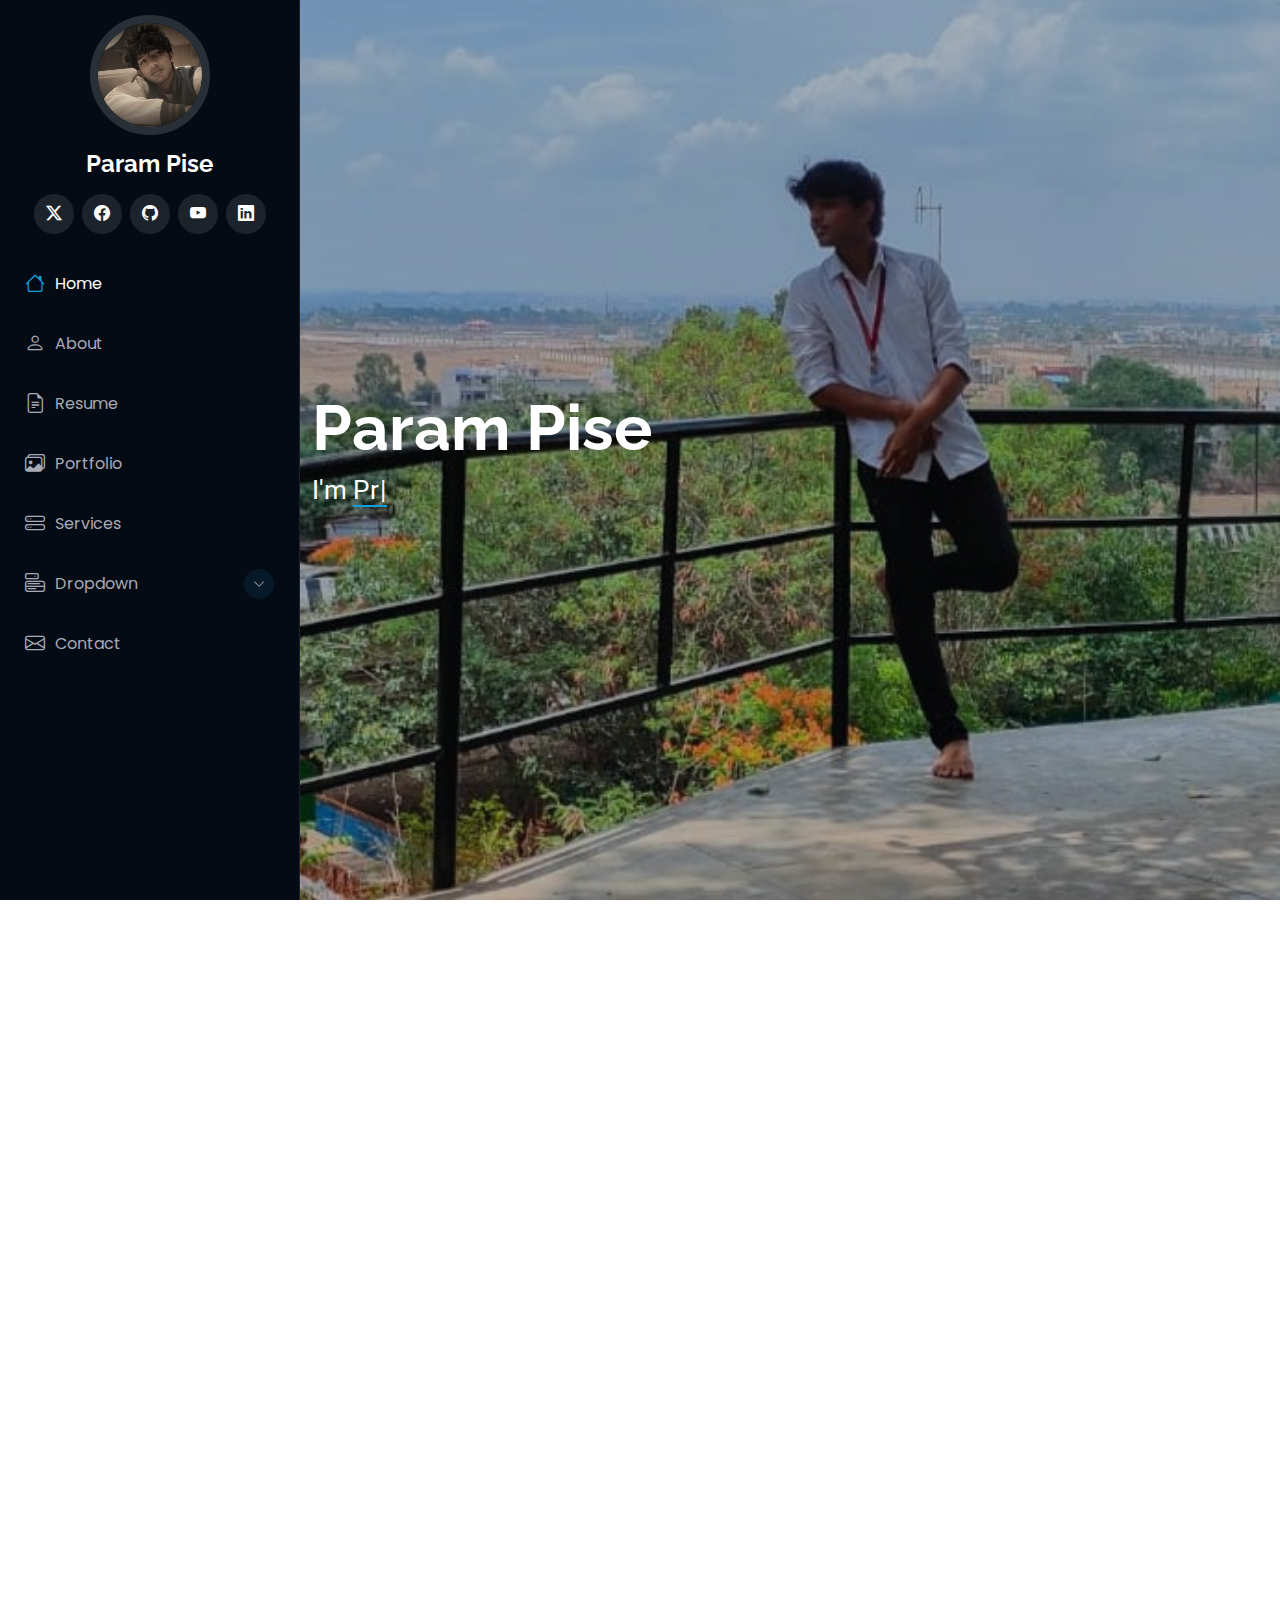
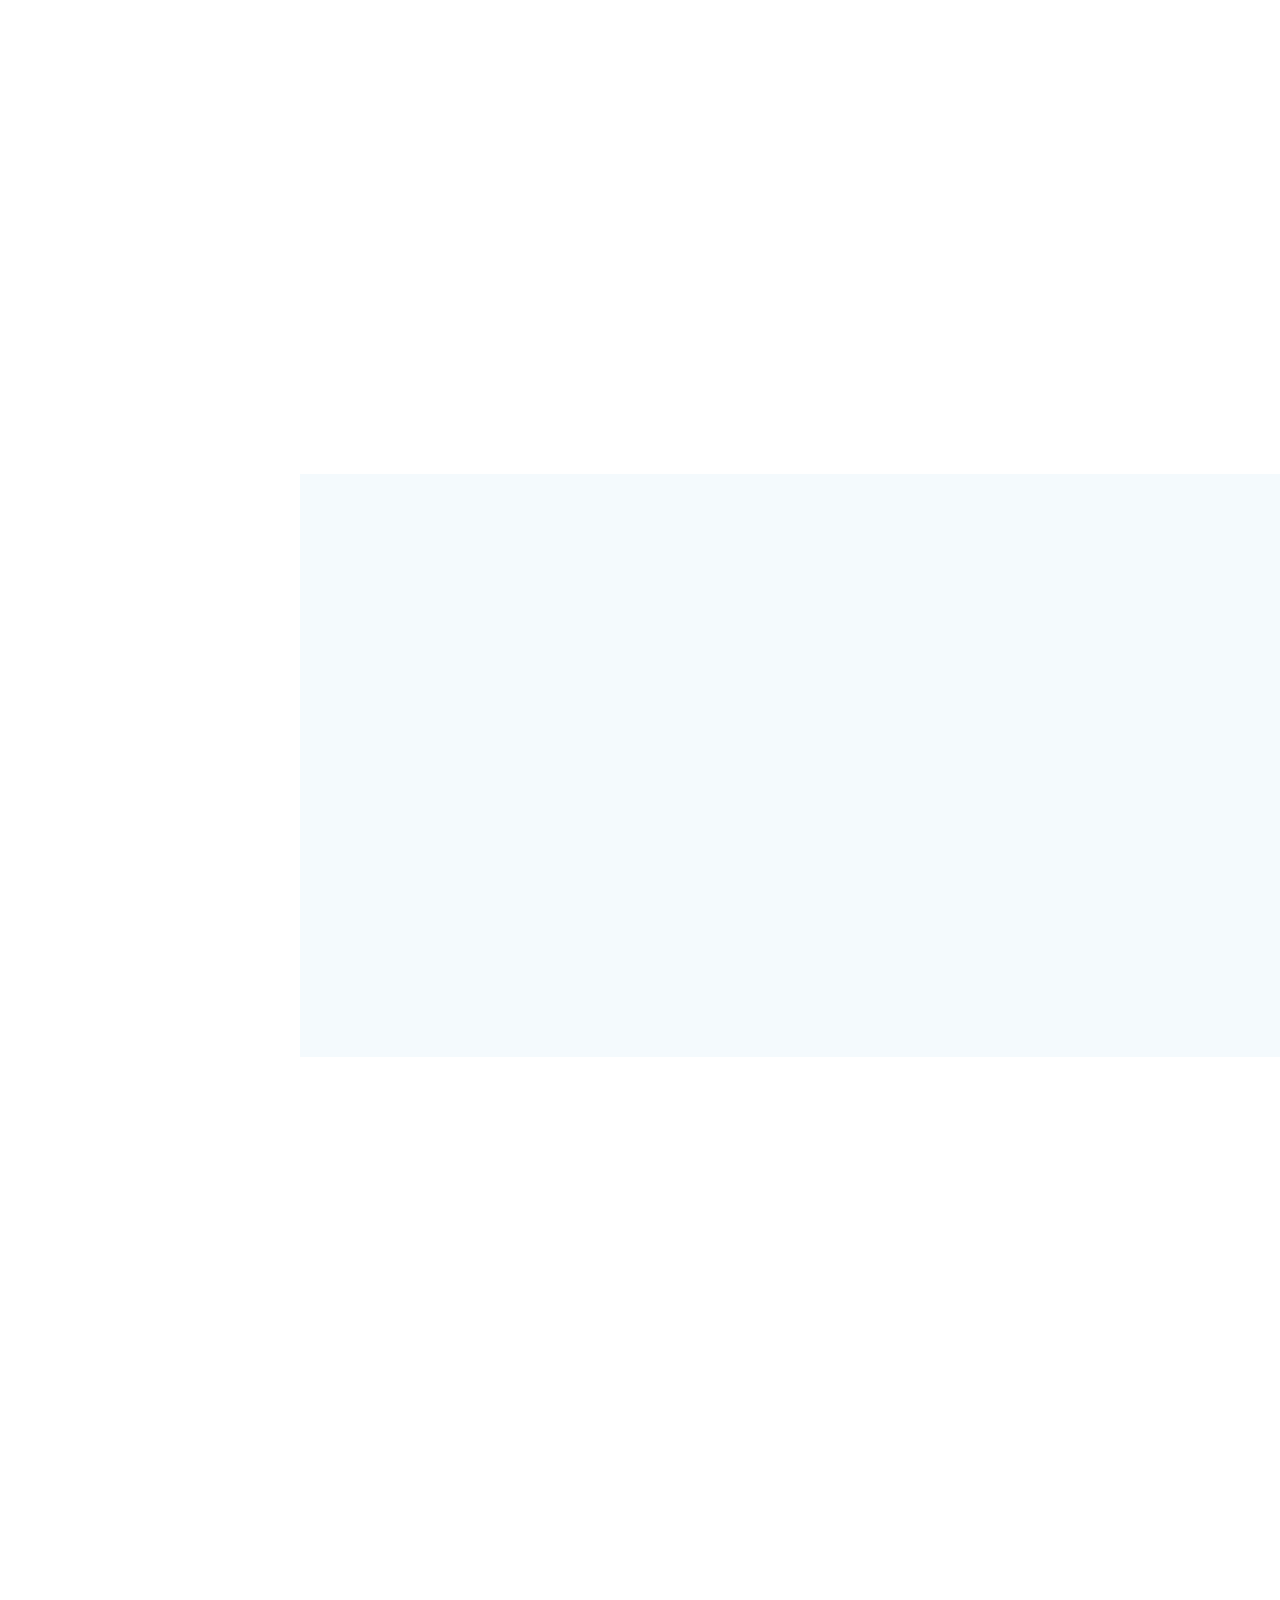
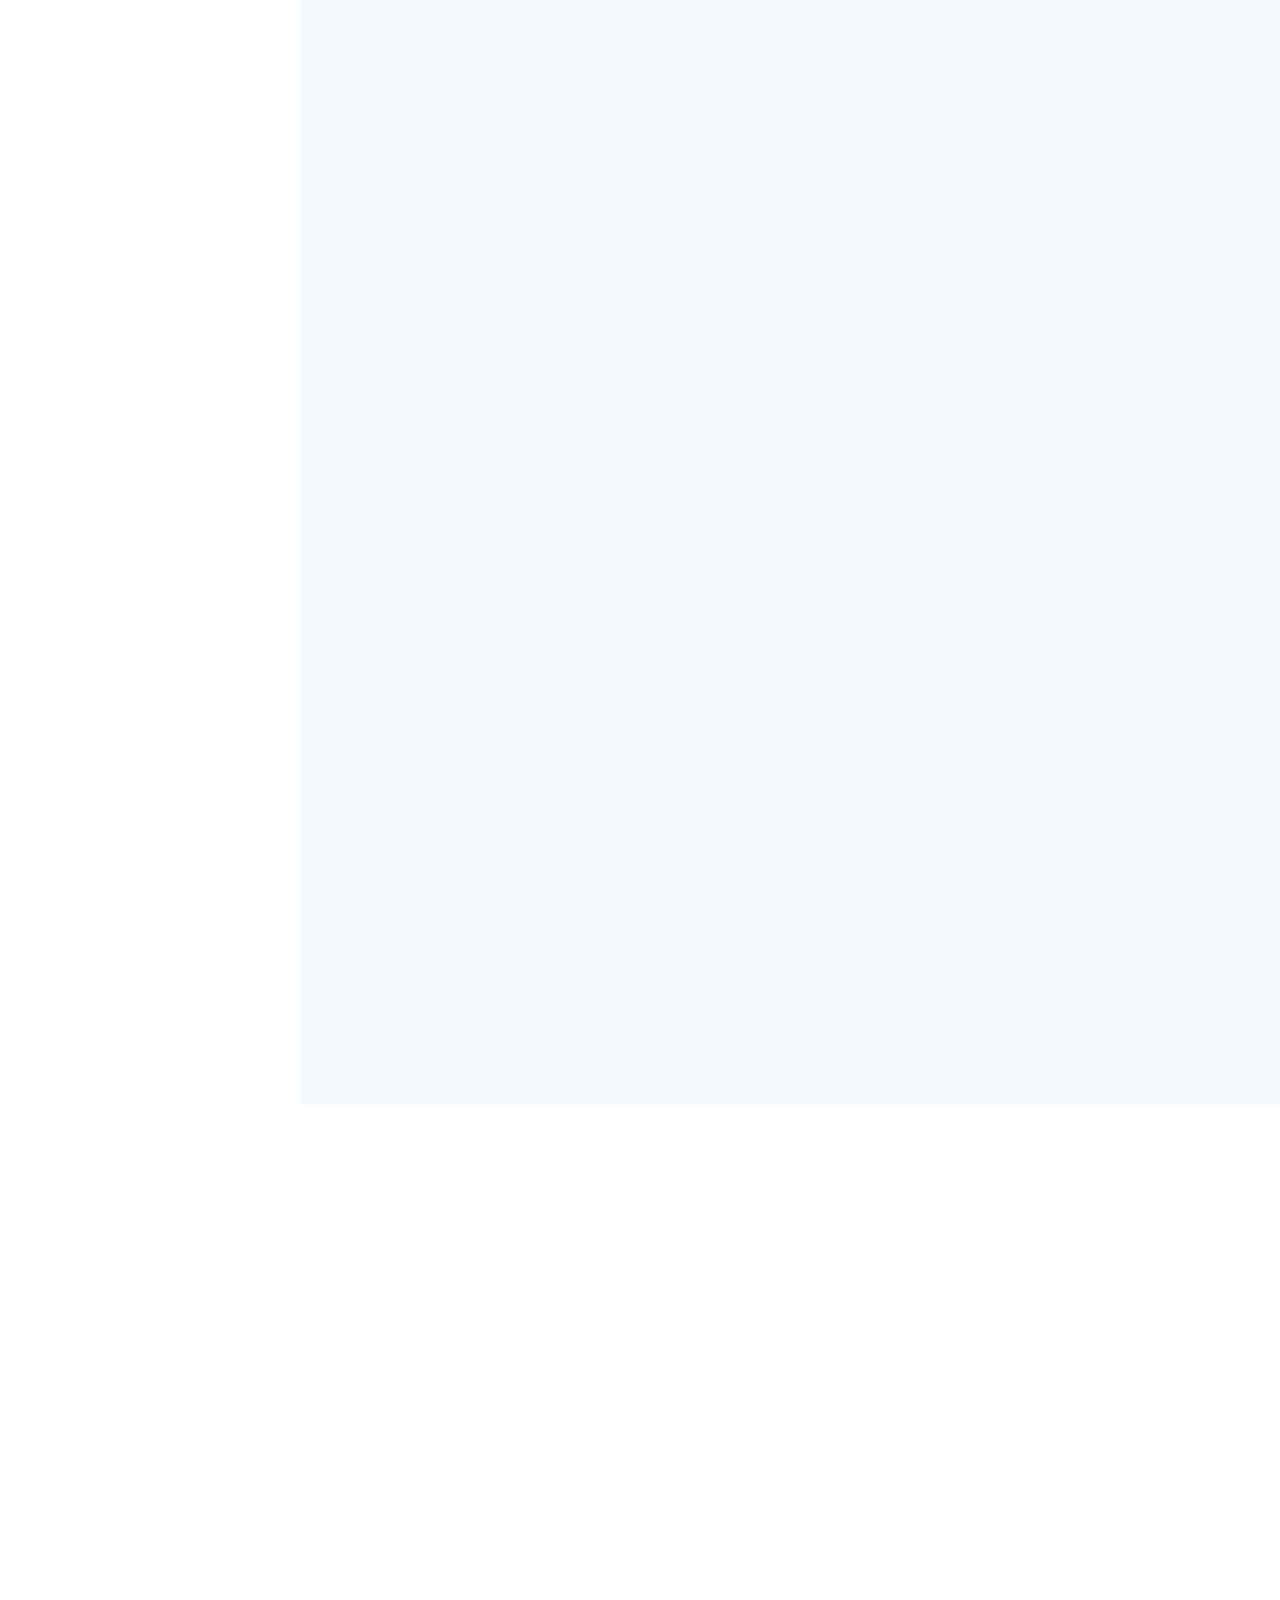
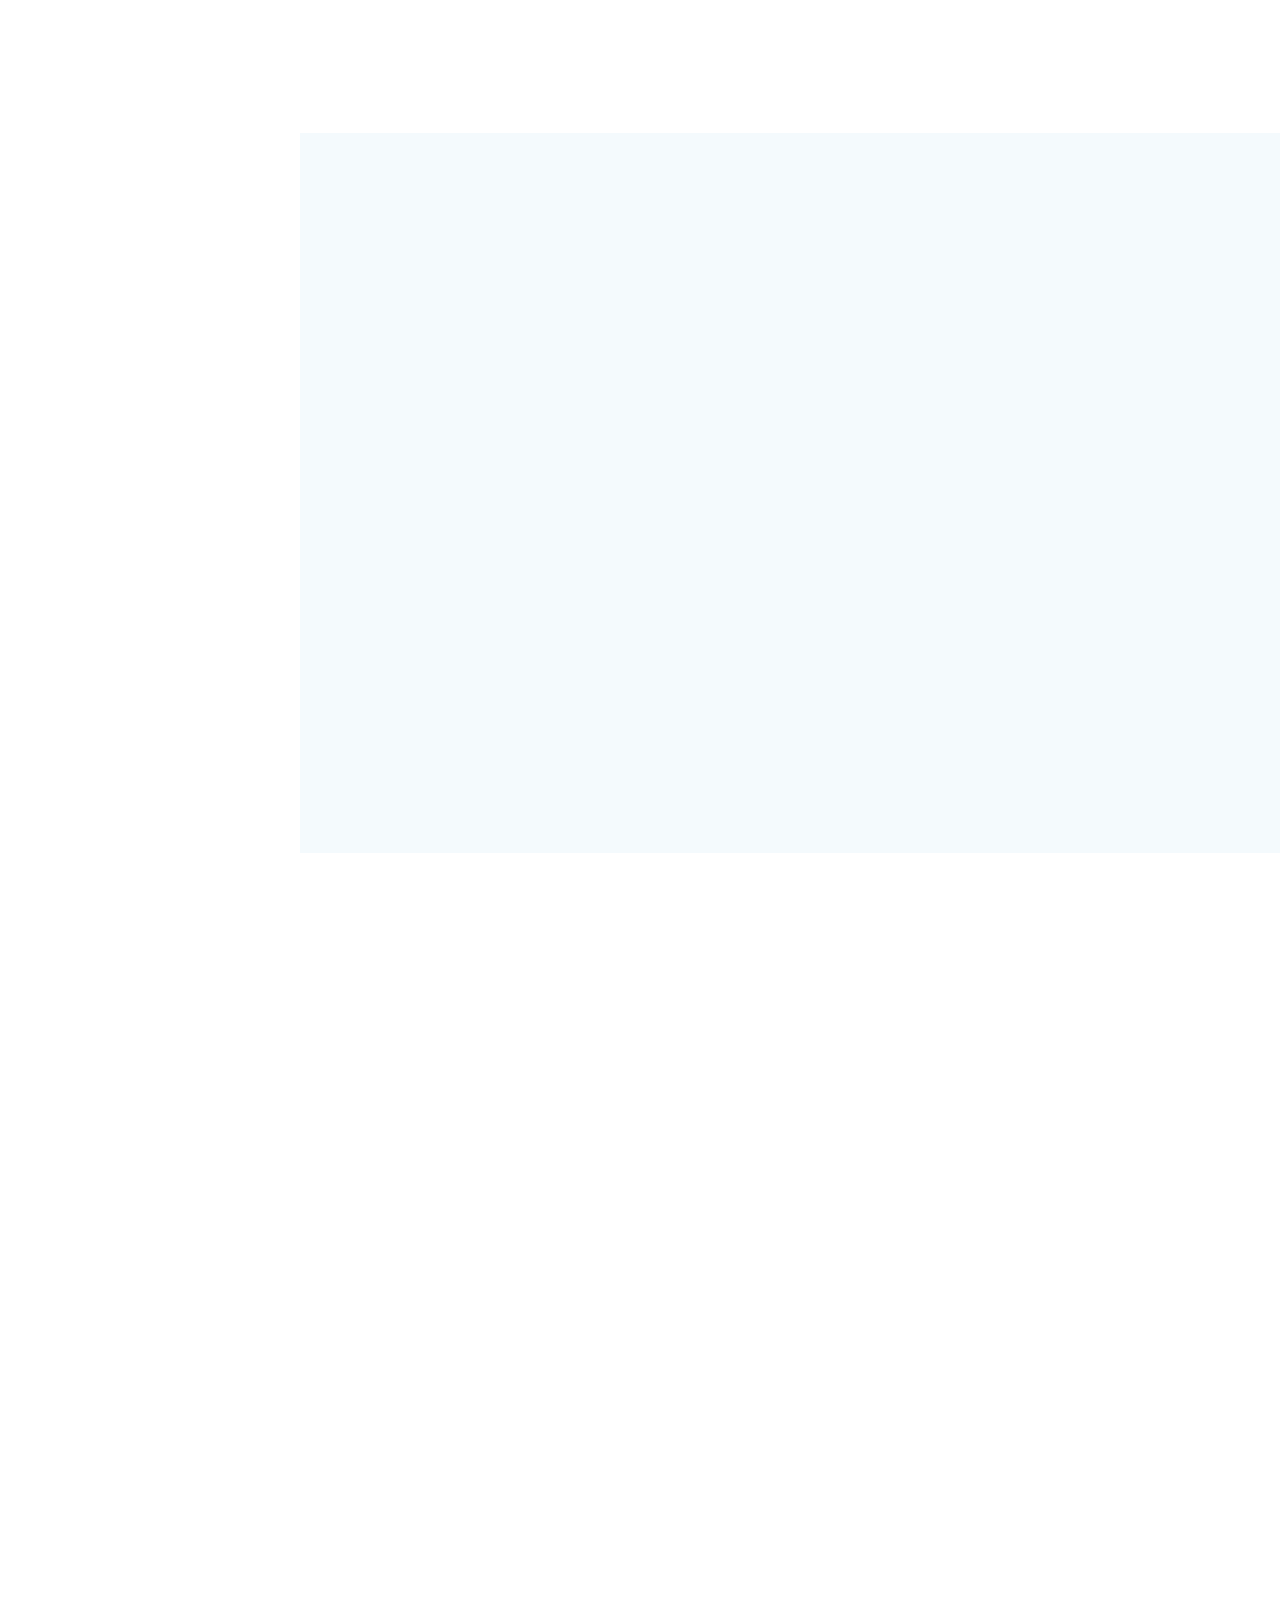
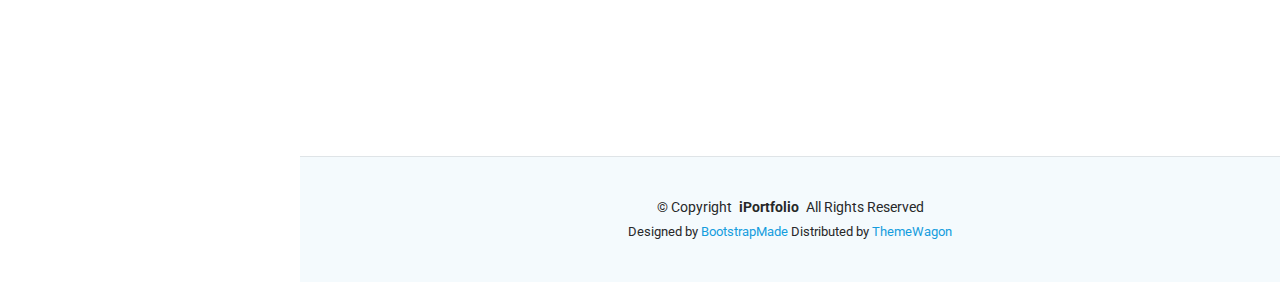
<file: index.html>
<!DOCTYPE html>
<html lang="en">

<head>
  <meta charset="utf-8">
  <meta content="width=device-width, initial-scale=1.0" name="viewport">
  <title>Param</title>
  <meta content="" name="description">
  <meta content="" name="keywords">

  <!-- Favicons -->
  <link href="assets/img/favicon1.png" rel="icon">
  <link href="assets/img/apple-touch-icon.png" rel="apple-touch-icon">

  <!-- Fonts -->
  <link href="https://fonts.googleapis.com" rel="preconnect">
  <link href="https://fonts.gstatic.com" rel="preconnect" crossorigin>
  <link
    href="https://fonts.googleapis.com/css2?family=Roboto:ital,wght@0,100;0,300;0,400;0,500;0,700;0,900;1,100;1,300;1,400;1,500;1,700;1,900&family=Poppins:ital,wght@0,100;0,200;0,300;0,400;0,500;0,600;0,700;0,800;0,900;1,100;1,200;1,300;1,400;1,500;1,600;1,700;1,800;1,900&family=Raleway:ital,wght@0,100;0,200;0,300;0,400;0,500;0,600;0,700;0,800;0,900;1,100;1,200;1,300;1,400;1,500;1,600;1,700;1,800;1,900&display=swap"
    rel="stylesheet">

  <!-- Vendor CSS Files -->
  <link href="assets/vendor/bootstrap/css/bootstrap.min.css" rel="stylesheet">
  <link href="assets/vendor/bootstrap-icons/bootstrap-icons.css" rel="stylesheet">
  <link href="assets/vendor/aos/aos.css" rel="stylesheet">
  <link href="assets/vendor/glightbox/css/glightbox.min.css" rel="stylesheet">
  <link href="assets/vendor/swiper/swiper-bundle.min.css" rel="stylesheet">

  <!-- Main CSS File -->
  <link href="assets/css/main.css" rel="stylesheet">

  <!-- =======================================================
  * Template Name: iPortfolio
  * Template URL: https://bootstrapmade.com/iportfolio-bootstrap-portfolio-websites-template/
  * Updated: Jun 29 2024 with Bootstrap v5.3.3
  * Author: BootstrapMade.com
  * License: https://bootstrapmade.com/license/
  ======================================================== -->
</head>

<body class="index-page">

  <header id="header" class="header dark-background d-flex flex-column">
    <i class="header-toggle d-xl-none bi bi-list"></i>

    <div class="profile-img">
      <img src="assets\img\hero-bg.jpg" alt="" class="img-fluid rounded-circle">
    </div>

    <a href="index.html" class="logo d-flex align-items-center justify-content-center">
      <!-- Uncomment the line below if you also wish to use an image logo -->
      <!-- <img src="assets/img/logo.png" alt=""> -->
      <h1 class="sitename">Param Pise</h1>
    </a>

    <div class="social-links text-center">
      <a href="#" class="twitter"><i class="bi bi-twitter-x"></i></a>
      <a href="https://www.facebook.com/param.pise.3/" class="facebook"><i class="bi bi-facebook"></i></a>
      <a href="https://github.com/paramx7" class="instagram"><i class="bi bi-github"></i></a>
      <a href="https://www.youtube.com/@azuremarvel" class="youtube"><i class="bi bi-youtube"></i></a>
      <a href="https://www.linkedin.com/in/parampise/" class="linkedin"><i class="bi bi-linkedin"></i></a>
    </div>

    <nav id="navmenu" class="navmenu">
      <ul>
        <li><a href="#hero" class="active"><i class="bi bi-house navicon"></i>Home</a></li>
        <li><a href="#about"><i class="bi bi-person navicon"></i> About</a></li>
        <li><a href="#resume"><i class="bi bi-file-earmark-text navicon"></i> Resume</a></li>
        <li><a href="#portfolio"><i class="bi bi-images navicon"></i> Portfolio</a></li>
        <li><a href="#services"><i class="bi bi-hdd-stack navicon"></i> Services</a></li>
        <li class="dropdown"><a href="#"><i class="bi bi-menu-button navicon"></i> <span>Dropdown</span> <i
              class="bi bi-chevron-down toggle-dropdown"></i></a>
          <ul>
            <li><a href="#">Dropdown 1</a></li>
            <li class="dropdown"><a href="#"><span>Deep Dropdown</span> <i
                  class="bi bi-chevron-down toggle-dropdown"></i></a>
              <ul>
                <li><a href="#">Deep Dropdown 1</a></li>
                <li><a href="#">Deep Dropdown 2</a></li>
                <li><a href="#">Deep Dropdown 3</a></li>
                <li><a href="#">Deep Dropdown 4</a></li>
                <li><a href="#">Deep Dropdown 5</a></li>
              </ul>
            </li>
            <li><a href="#">Dropdown 2</a></li>
            <li><a href="#">Dropdown 3</a></li>
            <li><a href="#">Dropdown 4</a></li>
          </ul>
        </li>
        <li><a href="#contact"><i class="bi bi-envelope navicon"></i> Contact</a></li>
      </ul>
    </nav>

  </header>

  <main class="main">

    <!-- Hero Section  ---------------------------------------------------------------------------------------------------------------->
    <section id="hero" class="hero section dark-background">

      <img src="assets/img/param5.jpg" alt="" data-aos="fade-in" class="">

      <div class="container" data-aos="fade-up" data-aos-delay="100">
        <h2>Param Pise</h2>
        <p>I'm <span class="typed" data-typed-items="Programmer, Developer, Freelancer, Student">Designer</span><span
            class="typed-cursor typed-cursor--blink" aria-hidden="true"></span><span
            class="typed-cursor typed-cursor--blink" aria-hidden="true"></span></p>
      </div>

    </section><!-- /Hero Section -->

    <!-- About Section -->
    <section id="about" class="about section">

      <!-- Section Title -->
      <div class="container section-title" data-aos="fade-up">
        <h2>About</h2>
        <p>Seeking an opportunity to leverage my problem-solving skills while continuously learning. I am an Electronics
          and Telecommunications engineering student with experience in programming, PCB design, and microprocessor
          projects. Proficient in various programming languages, I excel in assembling, testing, and calibrating
          electronic devices. I am committed to innovation and resourcefulness. </p>
      </div><!-- End Section Title -->

      <div class="container" data-aos="fade-up" data-aos-delay="100">

        <div class="row gy-4 justify-content-center">
          <div class="col-lg-4">
            <img src="assets/img/hero-bg.jpg" class="img-fluid" alt="">
          </div>
          <div class="col-lg-8 content">
            <h2>Industrial Automation &amp; Robotics Developer.</h2>
            <p class="fst-italic py-3">
              I work on industrial projects and robotics, focusing on innovation and automation.
            </p>
            <div class="row">
              <div class="col-lg-6">
                <ul>
                  <li><i class="bi bi-chevron-right"></i> <strong>Birthday:</strong> <span>28 Nov 2003</span></li>
                  <li><i class="bi bi-chevron-right"></i> <strong>Website:</strong> <span>paramx7.github.io</span></li>
                  <li><i class="bi bi-chevron-right"></i> <strong>Phone:</strong> <span>+91 9145404925</span></li>
                  <li><i class="bi bi-chevron-right"></i> <strong>City:</strong> <span>Kolhapur, INDIA</span></li>
                </ul>
              </div>
              <div class="col-lg-6">
                <ul>
                  <li><i class="bi bi-chevron-right"></i> <strong>Age:</strong> <span>20</span></li>
                  <li><i class="bi bi-chevron-right"></i> <strong>Degree:</strong> <span>B.Tech</span></li>
                  <li><i class="bi bi-chevron-right"></i> <strong>Email:</strong> <span>parampise7@gmail.com</span></li>
                  <li><i class="bi bi-chevron-right"></i> <strong>Freelance:</strong> <span>Available</span></li>
                </ul>
              </div>
            </div>
            <p class="py-3">
              I am passionate about technology and innovation, specializing in industrial projects and robotics. My work
              focuses on developing automated solutions that streamline processes and improve efficiency. With a strong
              background in programming, data analytics, and PCB design and manufaturing , I enjoy tackling challenges
              and applying advanced technologies to real-world problems. My interests also include cybersecurity and
              data science, as I aim to blend my technical expertise with cutting-edge advancements to create impactful
              solutions. I am driven by a desire to continuously learn and grow in my field.
            </p>
          </div>
        </div>

      </div>

    </section><!-- /About Section -->

    <!-- Stats Section -->
    <section id="stats" class="stats section">

      <div class="container" data-aos="fade-up" data-aos-delay="100">

        <div class="row gy-4">

          <div class="col-lg-3 col-md-6">
            <div class="stats-item">
              <i class="bi bi-emoji-smile"></i>
              <span data-purecounter-start="0" data-purecounter-end="70" data-purecounter-duration="1"
                class="purecounter"></span>
              <p><strong>Happy Clients</strong> <span>with proper working projects</span></p>
            </div>
          </div><!-- End Stats Item -->

          <div class="col-lg-3 col-md-6">
            <div class="stats-item">
              <i class="bi bi-journal-richtext"></i>
              <span data-purecounter-start="0" data-purecounter-end="100" data-purecounter-duration="1"
                class="purecounter"></span>
              <p><strong>Projects</strong> <span>completed</span></p>
            </div>
          </div><!-- End Stats Item -->

          <div class="col-lg-3 col-md-6">
            <div class="stats-item">
              <i class="bi bi-headset"></i>
              <span data-purecounter-start="0" data-purecounter-end="200" data-purecounter-duration="1"
                class="purecounter"></span>
              <p><strong>Hours Of teaching</strong> <span>and help support</span></p>
            </div>
          </div><!-- End Stats Item -->

          <div class="col-lg-3 col-md-6">
            <div class="stats-item">
              <i class="bi bi-people"></i>
              <span data-purecounter-start="0" data-purecounter-end="3" data-purecounter-duration="1"
                class="purecounter"></span>
              <p><strong>years internship</strong> <span>/work experience</span></p>
            </div>
          </div><!-- End Stats Item -->

        </div>

      </div>

    </section><!-- /Stats Section -->

    <!-- Skills Section -->
    <section id="skills" class="skills section light-background">

      <!-- Section Title -->
      <div class="container section-title" data-aos="fade-up">
        <h2>Skills</h2>
        <p>Here are my skills, rated by percentage based on my self-assessment.</p>
      </div><!-- End Section Title -->

      <div class="container" data-aos="fade-up" data-aos-delay="100">

        <div class="row skills-content skills-animation">

          <div class="col-lg-6">

            <div class="progress">
              <span class="skill"><span>Arduino</span> <i class="val">92%</i></span>
              <div class="progress-bar-wrap">
                <div class="progress-bar" role="progressbar" aria-valuenow="92" aria-valuemin="0" aria-valuemax="100">
                </div>
              </div>
            </div><!-- End Skills Item -->

            <div class="progress">
              <span class="skill"><span>C</span> <i class="val">90%</i></span>
              <div class="progress-bar-wrap">
                <div class="progress-bar" role="progressbar" aria-valuenow="90" aria-valuemin="0" aria-valuemax="100">
                </div>
              </div>
            </div><!-- End Skills Item -->

            <div class="progress">
              <span class="skill"><span>JavaScript</span> <i class="val">70%</i></span>
              <div class="progress-bar-wrap">
                <div class="progress-bar" role="progressbar" aria-valuenow="70" aria-valuemin="0" aria-valuemax="100">
                </div>
              </div>
            </div><!-- End Skills Item -->

          </div>

          <div class="col-lg-6">

            <div class="progress">
              <span class="skill"><span>raspberry pi</span> <i class="val">60%</i></span>
              <div class="progress-bar-wrap">
                <div class="progress-bar" role="progressbar" aria-valuenow="60" aria-valuemin="0" aria-valuemax="100">
                </div>
              </div>
            </div><!-- End Skills Item -->

            <div class="progress">
              <span class="skill"><span>C++</span> <i class="val">80%</i></span>
              <div class="progress-bar-wrap">
                <div class="progress-bar" role="progressbar" aria-valuenow="80" aria-valuemin="0" aria-valuemax="100">
                </div>
              </div>
            </div><!-- End Skills Item -->

            <div class="progress">
              <span class="skill"><span>Videoediting</span> <i class="val">65%</i></span>
              <div class="progress-bar-wrap">
                <div class="progress-bar" role="progressbar" aria-valuenow="65" aria-valuemin="0" aria-valuemax="100">
                </div>
              </div>
            </div><!-- End Skills Item -->

            <div class="progress">
              <span class="skill"><span>Python</span> <i class="val">65%</i></span>
              <div class="progress-bar-wrap">
                <div class="progress-bar" role="progressbar" aria-valuenow="65" aria-valuemin="0" aria-valuemax="100">
                </div>
              </div>
            </div><!-- End Skills Item -->

            <div class="progress">
              <span class="skill"><span>Robotics</span> <i class="val">80%</i></span>
              <div class="progress-bar-wrap">
                <div class="progress-bar" role="progressbar" aria-valuenow="80" aria-valuemin="0" aria-valuemax="100">
                </div>
              </div>
            </div><!-- End Skills Item -->

          </div>

        </div>

      </div>

    </section><!-- /Skills Section -->

    <!-- Resume Section -->
    <section id="resume" class="resume section">

      <!-- Section Title -->
      <div class="container section-title" data-aos="fade-up">
        <h2>Resume</h2>
        <p>Seeking an opportunity to leverage my problem-solving skills while continuously learning. I am an Electronics
          and Telecommunications engineering student with experience in programming, PCB design, and microprocessor
          projects. Proficient in various programming languages, I excel in assembling, testing, and calibrating
          electronic devices. I am committed to innovation and resourcefulness.</p>
      </div><!-- End Section Title -->

      <div class="container">

        <div class = "row">

          <div class="col-lg-6" data-aos="fade-up" data-aos-delay="100">
            <h3 class="resume-title">INTERNSHIPS / WORK EXPERIENCE</h3>

            <div class="resume-item">
              <h4>• Trainee, Apron Technology, Satara</h4>
              <p><em>Completed training in PCB designing and component understanding.</em></p>
              <ul>
                <li>Portland par 127,Orlando, FL</li>
                <li>(123) 456-7891</li>
                <li>alice.barkley@example.com</li>
              </ul>

              <h4>• Trainee, Anand Techno creations, Satara</h4>
              <p><em>• Completed training in IoT project Development using microcontroller integrating with Amazon web
                  server (AWS)</em></p>

            </div>
            <!--                       3rd intern -->
            <div class="resume-item">
              <h4>• Intern, Wipsa Electronics, Kolhapur</h4>
              <p><em>Embedded programming and PCB design (Protel Old Version), Microprocessor based projects and
                  amplifier assembly</em></p>
            </div>
            <!--                       4rd intern -->
            <div class="resume-item">
              <h4>• Trainee, Mayuresh Technologies Pvt. Ltd, Kolhapur</h4>
              <p><em>Assembled, tested and calibrated Digital TRMS Multimeter ensuring product quality.</em></p>
            </div>
            <!--          5rd intern -->
            <div class="resume-item">
              <h4> • Trainee, Prathamesh Electronics, Kolhapur</h4>
              <p><em>Completed a 2-week internship, contributing to the production of 500+ PCBs, <br> implementing
                  quality control measures that reduced defects by 15%.</em></p>
            </div>

            <!----------------------------------- re addded -->
          </div><!-- Edn Resume Item -->
          <div class="col-lg-6" data-aos="fade-up" data-aos-delay="100">
          <h3 class="resume-title">Education</h3>
          <!-- <div> -->
            <div class="resume-item">
              <h4>Master of Fine Arts &amp; Graphic Design</h4>
              <h5>2015 - 2016</h5>
              <p><em>Rochester Institute of Technology, Rochester, NY</em></p>
              <p>Qui deserunt veniam. Et sed aliquam labore tempore sed quisquam iusto autem sit. Ea vero voluptatum qui
                ut dignissimos deleniti nerada porti sand markend</p>
            </div><!-- Edn Resume Item -->

            <div class="resume-item">
              <h4>Bachelor of Fine Arts &amp; Graphic Design</h4>
              <h5>2010 - 2014</h5>
              <p><em>Rochester Institute of Technology, Rochester, NY</em></p>
              <p>Quia nobis sequi est occaecati aut. Repudiandae et iusto quae reiciendis et quis Eius vel ratione eius
                unde vitae rerum voluptates asperiores voluptatem Earum molestiae consequatur neque etlon sader mart
                dila
              </p>
            </div><!-- Edn Resume Item -->

          <!-- </div> -->
        </div>

        <div class="col-lg-6" data-aos="fade-up" data-aos-delay="200">
          <h3 class="resume-title">Professional Experience</h3>
          <div class="resume-item">
            <h4>Senior graphic design specialist</h4>
            <h5>2019 - Present</h5>
            <p><em>Experion, New York, NY </em></p>
            <ul>
              <li>Lead in the design, development, and implementation of the graphic, layout, and production
                communication materials</li>
              <li>Delegate tasks to the 7 members of the design team and provide counsel on all aspects of the project.
              </li>
              <li>Supervise the assessment of all graphic materials in order to ensure quality and accuracy of the
                design</li>
              <li>Oversee the efficient use of production project budgets ranging from $2,000 - $25,000</li>
            </ul>
          </div><!-- Edn Resume Item -->

          <div class="resume-item">
            <h4>Graphic design specialist</h4>
            <h5>2017 - 2018</h5>
            <p><em>Stepping Stone Advertising, New York, NY</em></p>
            <ul>
              <li>Developed numerous marketing programs (logos, brochures,infographics, presentations, and
                advertisements).</li>
              <li>Managed up to 5 projects or tasks at a given time while under pressure</li>
              <li>Recommended and consulted with clients on the most appropriate graphic design</li>
              <li>Created 4+ design presentations and proposals a month for clients and account managers</li>
            </ul>
          </div><!-- Edn Resume Item -->

        </div>

      </div>

    

    </section><!-- /Resume Section -->

    <!-- Portfolio Section -->
    <section id="portfolio" class="portfolio section light-background">

      <!-- Section Title -->
      <div class="container section-title" data-aos="fade-up">
        <h2>Portfolio</h2>
        <p>Magnam dolores commodi suscipit. Necessitatibus eius consequatur ex aliquid fuga eum quidem. Sit sint
          consectetur velit. Quisquam quos quisquam cupiditate. Et nemo qui impedit suscipit alias ea. Quia fugiat sit
          in iste officiis commodi quidem hic quas.</p>
      </div><!-- End Section Title -->

      <div class="container">

        <div class="isotope-layout" data-default-filter="*" data-layout="masonry" data-sort="original-order">

          <ul class="portfolio-filters isotope-filters" data-aos="fade-up" data-aos-delay="100">
            <li data-filter="*" class="filter-active">All</li>
            <li data-filter=".filter-app">App</li>
            <li data-filter=".filter-product">Product</li>
            <li data-filter=".filter-branding">Branding</li>
            <li data-filter=".filter-books">Books</li>
          </ul><!-- End Portfolio Filters -->

          <div class="row gy-4 isotope-container" data-aos="fade-up" data-aos-delay="200">

            <div class="col-lg-4 col-md-6 portfolio-item isotope-item filter-app">
              <div class="portfolio-content h-100">
                <img src="assets/img/portfolio/app-1.jpg" class="img-fluid" alt="">
                <div class="portfolio-info">
                  <h4>App 1</h4>
                  <p>Lorem ipsum, dolor sit amet consectetur</p>
                  <a href="assets/img/portfolio/app-1.jpg" title="App 1" data-gallery="portfolio-gallery-app"
                    class="glightbox preview-link"><i class="bi bi-zoom-in"></i></a>
                  <a href="portfolio-details.html" title="More Details" class="details-link"><i
                      class="bi bi-link-45deg"></i></a>
                </div>
              </div>
            </div><!-- End Portfolio Item -->

            <div class="col-lg-4 col-md-6 portfolio-item isotope-item filter-product">
              <div class="portfolio-content h-100">
                <img src="assets/img/portfolio/product-1.jpg" class="img-fluid" alt="">
                <div class="portfolio-info">
                  <h4>Product 1</h4>
                  <p>Lorem ipsum, dolor sit amet consectetur</p>
                  <a href="assets/img/portfolio/product-1.jpg" title="Product 1"
                    data-gallery="portfolio-gallery-product" class="glightbox preview-link"><i
                      class="bi bi-zoom-in"></i></a>
                  <a href="portfolio-details.html" title="More Details" class="details-link"><i
                      class="bi bi-link-45deg"></i></a>
                </div>
              </div>
            </div><!-- End Portfolio Item -->

            <div class="col-lg-4 col-md-6 portfolio-item isotope-item filter-branding">
              <div class="portfolio-content h-100">
                <img src="assets/img/portfolio/branding-1.jpg" class="img-fluid" alt="">
                <div class="portfolio-info">
                  <h4>Branding 1</h4>
                  <p>Lorem ipsum, dolor sit amet consectetur</p>
                  <a href="assets/img/portfolio/branding-1.jpg" title="Branding 1"
                    data-gallery="portfolio-gallery-branding" class="glightbox preview-link"><i
                      class="bi bi-zoom-in"></i></a>
                  <a href="portfolio-details.html" title="More Details" class="details-link"><i
                      class="bi bi-link-45deg"></i></a>
                </div>
              </div>
            </div><!-- End Portfolio Item -->

            <div class="col-lg-4 col-md-6 portfolio-item isotope-item filter-books">
              <div class="portfolio-content h-100">
                <img src="assets/img/portfolio/books-1.jpg" class="img-fluid" alt="">
                <div class="portfolio-info">
                  <h4>Books 1</h4>
                  <p>Lorem ipsum, dolor sit amet consectetur</p>
                  <a href="assets/img/portfolio/books-1.jpg" title="Branding 1" data-gallery="portfolio-gallery-book"
                    class="glightbox preview-link"><i class="bi bi-zoom-in"></i></a>
                  <a href="portfolio-details.html" title="More Details" class="details-link"><i
                      class="bi bi-link-45deg"></i></a>
                </div>
              </div>
            </div><!-- End Portfolio Item -->

            <div class="col-lg-4 col-md-6 portfolio-item isotope-item filter-app">
              <div class="portfolio-content h-100">
                <img src="assets/img/portfolio/app-2.jpg" class="img-fluid" alt="">
                <div class="portfolio-info">
                  <h4>App 2</h4>
                  <p>Lorem ipsum, dolor sit amet consectetur</p>
                  <a href="assets/img/portfolio/app-2.jpg" title="App 2" data-gallery="portfolio-gallery-app"
                    class="glightbox preview-link"><i class="bi bi-zoom-in"></i></a>
                  <a href="portfolio-details.html" title="More Details" class="details-link"><i
                      class="bi bi-link-45deg"></i></a>
                </div>
              </div>
            </div><!-- End Portfolio Item -->

            <div class="col-lg-4 col-md-6 portfolio-item isotope-item filter-product">
              <div class="portfolio-content h-100">
                <img src="assets/img/portfolio/product-2.jpg" class="img-fluid" alt="">
                <div class="portfolio-info">
                  <h4>Product 2</h4>
                  <p>Lorem ipsum, dolor sit amet consectetur</p>
                  <a href="assets/img/portfolio/product-2.jpg" title="Product 2"
                    data-gallery="portfolio-gallery-product" class="glightbox preview-link"><i
                      class="bi bi-zoom-in"></i></a>
                  <a href="portfolio-details.html" title="More Details" class="details-link"><i
                      class="bi bi-link-45deg"></i></a>
                </div>
              </div>
            </div><!-- End Portfolio Item -->

            <div class="col-lg-4 col-md-6 portfolio-item isotope-item filter-branding">
              <div class="portfolio-content h-100">
                <img src="assets/img/portfolio/branding-2.jpg" class="img-fluid" alt="">
                <div class="portfolio-info">
                  <h4>Branding 2</h4>
                  <p>Lorem ipsum, dolor sit amet consectetur</p>
                  <a href="assets/img/portfolio/branding-2.jpg" title="Branding 2"
                    data-gallery="portfolio-gallery-branding" class="glightbox preview-link"><i
                      class="bi bi-zoom-in"></i></a>
                  <a href="portfolio-details.html" title="More Details" class="details-link"><i
                      class="bi bi-link-45deg"></i></a>
                </div>
              </div>
            </div><!-- End Portfolio Item -->

            <div class="col-lg-4 col-md-6 portfolio-item isotope-item filter-books">
              <div class="portfolio-content h-100">
                <img src="assets/img/portfolio/books-2.jpg" class="img-fluid" alt="">
                <div class="portfolio-info">
                  <h4>Books 2</h4>
                  <p>Lorem ipsum, dolor sit amet consectetur</p>
                  <a href="assets/img/portfolio/books-2.jpg" title="Branding 2" data-gallery="portfolio-gallery-book"
                    class="glightbox preview-link"><i class="bi bi-zoom-in"></i></a>
                  <a href="portfolio-details.html" title="More Details" class="details-link"><i
                      class="bi bi-link-45deg"></i></a>
                </div>
              </div>
            </div><!-- End Portfolio Item -->

            <div class="col-lg-4 col-md-6 portfolio-item isotope-item filter-app">
              <div class="portfolio-content h-100">
                <img src="assets/img/portfolio/app-3.jpg" class="img-fluid" alt="">
                <div class="portfolio-info">
                  <h4>App 3</h4>
                  <p>Lorem ipsum, dolor sit amet consectetur</p>
                  <a href="assets/img/portfolio/app-3.jpg" title="App 3" data-gallery="portfolio-gallery-app"
                    class="glightbox preview-link"><i class="bi bi-zoom-in"></i></a>
                  <a href="portfolio-details.html" title="More Details" class="details-link"><i
                      class="bi bi-link-45deg"></i></a>
                </div>
              </div>
            </div><!-- End Portfolio Item -->

            <div class="col-lg-4 col-md-6 portfolio-item isotope-item filter-product">
              <div class="portfolio-content h-100">
                <img src="assets/img/portfolio/product-3.jpg" class="img-fluid" alt="">
                <div class="portfolio-info">
                  <h4>Product 3</h4>
                  <p>Lorem ipsum, dolor sit amet consectetur</p>
                  <a href="assets/img/portfolio/product-3.jpg" title="Product 3"
                    data-gallery="portfolio-gallery-product" class="glightbox preview-link"><i
                      class="bi bi-zoom-in"></i></a>
                  <a href="portfolio-details.html" title="More Details" class="details-link"><i
                      class="bi bi-link-45deg"></i></a>
                </div>
              </div>
            </div><!-- End Portfolio Item -->

            <div class="col-lg-4 col-md-6 portfolio-item isotope-item filter-branding">
              <div class="portfolio-content h-100">
                <img src="assets/img/portfolio/branding-3.jpg" class="img-fluid" alt="">
                <div class="portfolio-info">
                  <h4>Branding 3</h4>
                  <p>Lorem ipsum, dolor sit amet consectetur</p>
                  <a href="assets/img/portfolio/branding-3.jpg" title="Branding 2"
                    data-gallery="portfolio-gallery-branding" class="glightbox preview-link"><i
                      class="bi bi-zoom-in"></i></a>
                  <a href="portfolio-details.html" title="More Details" class="details-link"><i
                      class="bi bi-link-45deg"></i></a>
                </div>
              </div>
            </div><!-- End Portfolio Item -->

            <div class="col-lg-4 col-md-6 portfolio-item isotope-item filter-books">
              <div class="portfolio-content h-100">
                <img src="assets/img/portfolio/books-3.jpg" class="img-fluid" alt="">
                <div class="portfolio-info">
                  <h4>Books 3</h4>
                  <p>Lorem ipsum, dolor sit amet consectetur</p>
                  <a href="assets/img/portfolio/books-3.jpg" title="Branding 3" data-gallery="portfolio-gallery-book"
                    class="glightbox preview-link"><i class="bi bi-zoom-in"></i></a>
                  <a href="portfolio-details.html" title="More Details" class="details-link"><i
                      class="bi bi-link-45deg"></i></a>
                </div>
              </div>
            </div><!-- End Portfolio Item -->

          </div><!-- End Portfolio Container -->

        </div>

      </div>

    </section><!-- /Portfolio Section -->

    <!-- Services Section -->
    <section id="services" class="services section">

      <!-- Section Title -->
      <div class="container section-title" data-aos="fade-up">
        <h2>Services</h2>
        <p>Magnam dolores commodi suscipit. Necessitatibus eius consequatur ex aliquid fuga eum quidem. Sit sint
          consectetur velit. Quisquam quos quisquam cupiditate. Et nemo qui impedit suscipit alias ea. Quia fugiat sit
          in iste officiis commodi quidem hic quas.</p>
      </div><!-- End Section Title -->

      <div class="container">

        <div class="row gy-4">

          <div class="col-lg-4 col-md-6 service-item d-flex" data-aos="fade-up" data-aos-delay="100">
            <div class="icon flex-shrink-0"><i class="bi bi-briefcase"></i></div>
            <div>
              <h4 class="title"><a href="service-details.html" class="stretched-link">Lorem Ipsum</a></h4>
              <p class="description">Voluptatum deleniti atque corrupti quos dolores et quas molestias excepturi sint
                occaecati cupiditate non provident</p>
            </div>
          </div>
          <!-- End Service Item -->

          <div class="col-lg-4 col-md-6 service-item d-flex" data-aos="fade-up" data-aos-delay="200">
            <div class="icon flex-shrink-0"><i class="bi bi-card-checklist"></i></div>
            <div>
              <h4 class="title"><a href="service-details.html" class="stretched-link">Dolor Sitema</a></h4>
              <p class="description">Minim veniam, quis nostrud exercitation ullamco laboris nisi ut aliquip ex ea
                commodo consequat tarad limino ata</p>
            </div>
          </div><!-- End Service Item -->

          <div class="col-lg-4 col-md-6 service-item d-flex" data-aos="fade-up" data-aos-delay="300">
            <div class="icon flex-shrink-0"><i class="bi bi-bar-chart"></i></div>
            <div>
              <h4 class="title"><a href="service-details.html" class="stretched-link">Sed ut perspiciatis</a></h4>
              <p class="description">Duis aute irure dolor in reprehenderit in voluptate velit esse cillum dolore eu
                fugiat nulla pariatur</p>
            </div>
          </div><!-- End Service Item -->

          <div class="col-lg-4 col-md-6 service-item d-flex" data-aos="fade-up" data-aos-delay="400">
            <div class="icon flex-shrink-0"><i class="bi bi-binoculars"></i></div>
            <div>
              <h4 class="title"><a href="service-details.html" class="stretched-link">Magni Dolores</a></h4>
              <p class="description">Excepteur sint occaecat cupidatat non proident, sunt in culpa qui officia deserunt
                mollit anim id est laborum</p>
            </div>
          </div><!-- End Service Item -->

          <div class="col-lg-4 col-md-6 service-item d-flex" data-aos="fade-up" data-aos-delay="500">
            <div class="icon flex-shrink-0"><i class="bi bi-brightness-high"></i></div>
            <div>
              <h4 class="title"><a href="service-details.html" class="stretched-link">Nemo Enim</a></h4>
              <p class="description">At vero eos et accusamus et iusto odio dignissimos ducimus qui blanditiis
                praesentium voluptatum deleniti atque</p>
            </div>
          </div><!-- End Service Item -->

          <div class="col-lg-4 col-md-6 service-item d-flex" data-aos="fade-up" data-aos-delay="600">
            <div class="icon flex-shrink-0"><i class="bi bi-calendar4-week"></i></div>
            <div>
              <h4 class="title"><a href="service-details.html" class="stretched-link">Eiusmod Tempor</a></h4>
              <p class="description">Et harum quidem rerum facilis est et expedita distinctio. Nam libero tempore, cum
                soluta nobis est eligendi</p>
            </div>
          </div><!-- End Service Item -->

        </div>

      </div>

    </section><!-- /Services Section -->

    <!-- Testimonials Section -->
    <section id="testimonials" class="testimonials section light-background">

      <!-- Section Title -->
      <div class="container section-title" data-aos="fade-up">
        <h2>Testimonials</h2>
        <p>Necessitatibus eius consequatur ex aliquid fuga eum quidem sint consectetur velit</p>
      </div><!-- End Section Title -->

      <div class="container" data-aos="fade-up" data-aos-delay="100">

        <div class="swiper init-swiper">
          <script type="application/json" class="swiper-config">
            {
              "loop": true,
              "speed": 600,
              "autoplay": {
                "delay": 5000
              },
              "slidesPerView": "auto",
              "pagination": {
                "el": ".swiper-pagination",
                "type": "bullets",
                "clickable": true
              },
              "breakpoints": {
                "320": {
                  "slidesPerView": 1,
                  "spaceBetween": 40
                },
                "1200": {
                  "slidesPerView": 3,
                  "spaceBetween": 1
                }
              }
            }
          </script>
          <div class="swiper-wrapper">

            <div class="swiper-slide">
              <div class="testimonial-item">
                <p>
                  <i class="bi bi-quote quote-icon-left"></i>
                  <span>Proin iaculis purus consequat sem cure digni ssim donec porttitora entum suscipit rhoncus.
                    Accusantium quam, ultricies eget id, aliquam eget nibh et. Maecen aliquam, risus at semper.</span>
                  <i class="bi bi-quote quote-icon-right"></i>
                </p>
                <img src="assets/img/testimonials/testimonials-1.jpg" class="testimonial-img" alt="">
                <h3>Saul Goodman</h3>
                <h4>Ceo &amp; Founder</h4>
              </div>
            </div><!-- End testimonial item -->

            <div class="swiper-slide">
              <div class="testimonial-item">
                <p>
                  <i class="bi bi-quote quote-icon-left"></i>
                  <span>Export tempor illum tamen malis malis eram quae irure esse labore quem cillum quid malis quorum
                    velit fore eram velit sunt aliqua noster fugiat irure amet legam anim culpa.</span>
                  <i class="bi bi-quote quote-icon-right"></i>
                </p>
                <img src="assets/img/testimonials/testimonials-2.jpg" class="testimonial-img" alt="">
                <h3>Sara Wilsson</h3>
                <h4>Designer</h4>
              </div>
            </div><!-- End testimonial item -->

            <div class="swiper-slide">
              <div class="testimonial-item">
                <p>
                  <i class="bi bi-quote quote-icon-left"></i>
                  <span>Enim nisi quem export duis labore cillum quae magna enim sint quorum nulla quem veniam duis
                    minim tempor labore quem eram duis noster aute amet eram fore quis sint minim.</span>
                  <i class="bi bi-quote quote-icon-right"></i>
                </p>
                <img src="assets/img/testimonials/testimonials-3.jpg" class="testimonial-img" alt="">
                <h3>Jena Karlis</h3>
                <h4>Store Owner</h4>
              </div>
            </div><!-- End testimonial item -->

            <div class="swiper-slide">
              <div class="testimonial-item">
                <p>
                  <i class="bi bi-quote quote-icon-left"></i>
                  <span>Fugiat enim eram quae cillum dolore dolor amet nulla culpa multos export minim fugiat dolor enim
                    duis veniam ipsum anim magna sunt elit fore quem dolore labore illum veniam.</span>
                  <i class="bi bi-quote quote-icon-right"></i>
                </p>
                <img src="assets/img/testimonials/testimonials-4.jpg" class="testimonial-img" alt="">
                <h3>Matt Brandon</h3>
                <h4>Freelancer</h4>
              </div>
            </div><!-- End testimonial item -->

            <div class="swiper-slide">
              <div class="testimonial-item">
                <p>
                  <i class="bi bi-quote quote-icon-left"></i>
                  <span>Quis quorum aliqua sint quem legam fore sunt eram irure aliqua veniam tempor noster veniam sunt
                    culpa nulla illum cillum fugiat legam esse veniam culpa fore nisi cillum quid.</span>
                  <i class="bi bi-quote quote-icon-right"></i>
                </p>
                <img src="assets/img/testimonials/testimonials-5.jpg" class="testimonial-img" alt="">
                <h3>John Larson</h3>
                <h4>Entrepreneur</h4>
              </div>
            </div><!-- End testimonial item -->

          </div>
          <div class="swiper-pagination"></div>
        </div>

      </div>

    </section><!-- /Testimonials Section -->

    <!-- Contact Section -->
    <section id="contact" class="contact section">

      <!-- Section Title -->
      <div class="container section-title" data-aos="fade-up">
        <h2>Contact</h2>
        <p>Necessitatibus eius consequatur ex aliquid fuga eum quidem sint consectetur velit</p>
      </div><!-- End Section Title -->

      <div class="container" data-aos="fade-up" data-aos-delay="100">

        <div class="row gy-4">

          <div class="col-lg-5">

            <div class="info-wrap">
              <div class="info-item d-flex" data-aos="fade-up" data-aos-delay="200">
                <i class="bi bi-geo-alt flex-shrink-0"></i>
                <div>
                  <h3>Address</h3>
                  <p>RK nagar rumala mala plot no 13 near khadicha ganpati 416013</p>
                </div>
              </div><!-- End Info Item -->

              <div class="info-item d-flex" data-aos="fade-up" data-aos-delay="300">
                <i class="bi bi-telephone flex-shrink-0"></i>
                <div>
                  <h3>contact</h3>
                  <p>+91 9145404925</p>
                </div>
              </div><!-- End Info Item -->

              <div class="info-item d-flex" data-aos="fade-up" data-aos-delay="400">
                <i class="bi bi-envelope flex-shrink-0"></i>
                <div>
                  <h3>Email Us</h3>
                  <p>parampise7@gmail.com</p>
                </div>
              </div><!-- End Info Item -->

              <iframe
                src="https://www.google.com/maps/embed?pb=!1m18!1m12!1m3!1d1911.2039442967618!2d74.23601817846641!3d16.656460097191292!2m3!1f0!2f0!3f0!3m2!1i1024!2i768!4f13.1!3m3!1m2!1s0x3bc0ffbdad37fe63%3A0x7be682ff264f4afe!2sSuvarnankur%20bunglow%20Ranjeet%20pise!5e0!3m2!1sen!2sin!4v1732714769740!5m2!1sen!2sin"
                frameborder="0" style="border:0; width: 100%; height: 270px;" allowfullscreen="" loading="lazy"
                referrerpolicy="no-referrer-when-downgrade"></iframe>
            </div>
          </div>
          <!-- End Info Item 
          <div class="col-lg-7">
            <form action="forms/contact.php" method="post" class="php-email-form" data-aos="fade-up" data-aos-delay="200">
              <div class="row gy-4">

                <div class="col-md-6">
                  <label for="name-field" class="pb-2">Your Name</label>
                  <input type="text" name="name" id="name-field" class="form-control" required="">
                </div>

                <div class="col-md-6">
                  <label for="email-field" class="pb-2">Your Email</label>
                  <input type="email" class="form-control" name="email" id="email-field" required="">
                </div>

                <div class="col-md-12">
                  <label for="subject-field" class="pb-2">Subject</label>
                  <input type="text" class="form-control" name="subject" id="subject-field" required="">
                </div>

                <div class="col-md-12">
                  <label for="message-field" class="pb-2">Message</label>
                  <textarea class="form-control" name="message" rows="10" id="message-field" required=""></textarea>
                </div>

                <div class="col-md-12 text-center">
                  <div class="loading">Loading</div>
                  <div class="error-message"></div>
                  <div class="sent-message">Your message has been sent. Thank you!</div>

                  <button type="submit">Send Message</button>
                </div>
-->
        </div>
        </form>
      </div><!-- End Contact Form -->

      </div>

      </div>

    </section><!-- /Contact Section -->

  </main>

  <footer id="footer" class="footer position-relative light-background">

    <div class="container">
      <div class="copyright text-center ">
        <p>© <span>Copyright</span> <strong class="px-1 sitename">iPortfolio</strong> <span>All Rights Reserved</span>
        </p>
      </div>
      <div class="credits">
        <!-- All the links in the footer should remain intact. -->
        <!-- You can delete the links only if you've purchased the pro version. -->
        <!-- Licensing information: https://bootstrapmade.com/license/ -->
        <!-- Purchase the pro version with working PHP/AJAX contact form: [buy-url] -->
        Designed by <a href="https://bootstrapmade.com/">BootstrapMade</a> Distributed by <a
          href="https://themewagon.com">ThemeWagon</a>
      </div>
    </div>

  </footer>

  <!-- Scroll Top -->
  <a href="#" id="scroll-top" class="scroll-top d-flex align-items-center justify-content-center"><i
      class="bi bi-arrow-up-short"></i></a>

  <!-- Preloader -->
  <div id="preloader"></div>

  <!-- Vendor JS Files -->
  <script src="assets/vendor/bootstrap/js/bootstrap.bundle.min.js"></script>
  <script src="assets/vendor/php-email-form/validate.js"></script>
  <script src="assets/vendor/aos/aos.js"></script>
  <script src="assets/vendor/typed.js/typed.umd.js"></script>
  <script src="assets/vendor/purecounter/purecounter_vanilla.js"></script>
  <script src="assets/vendor/waypoints/noframework.waypoints.js"></script>
  <script src="assets/vendor/glightbox/js/glightbox.min.js"></script>
  <script src="assets/vendor/imagesloaded/imagesloaded.pkgd.min.js"></script>
  <script src="assets/vendor/isotope-layout/isotope.pkgd.min.js"></script>
  <script src="assets/vendor/swiper/swiper-bundle.min.js"></script>

  <!-- Main JS File -->
  <script src="assets/js/main.js"></script>

</body>

</html>
</file>
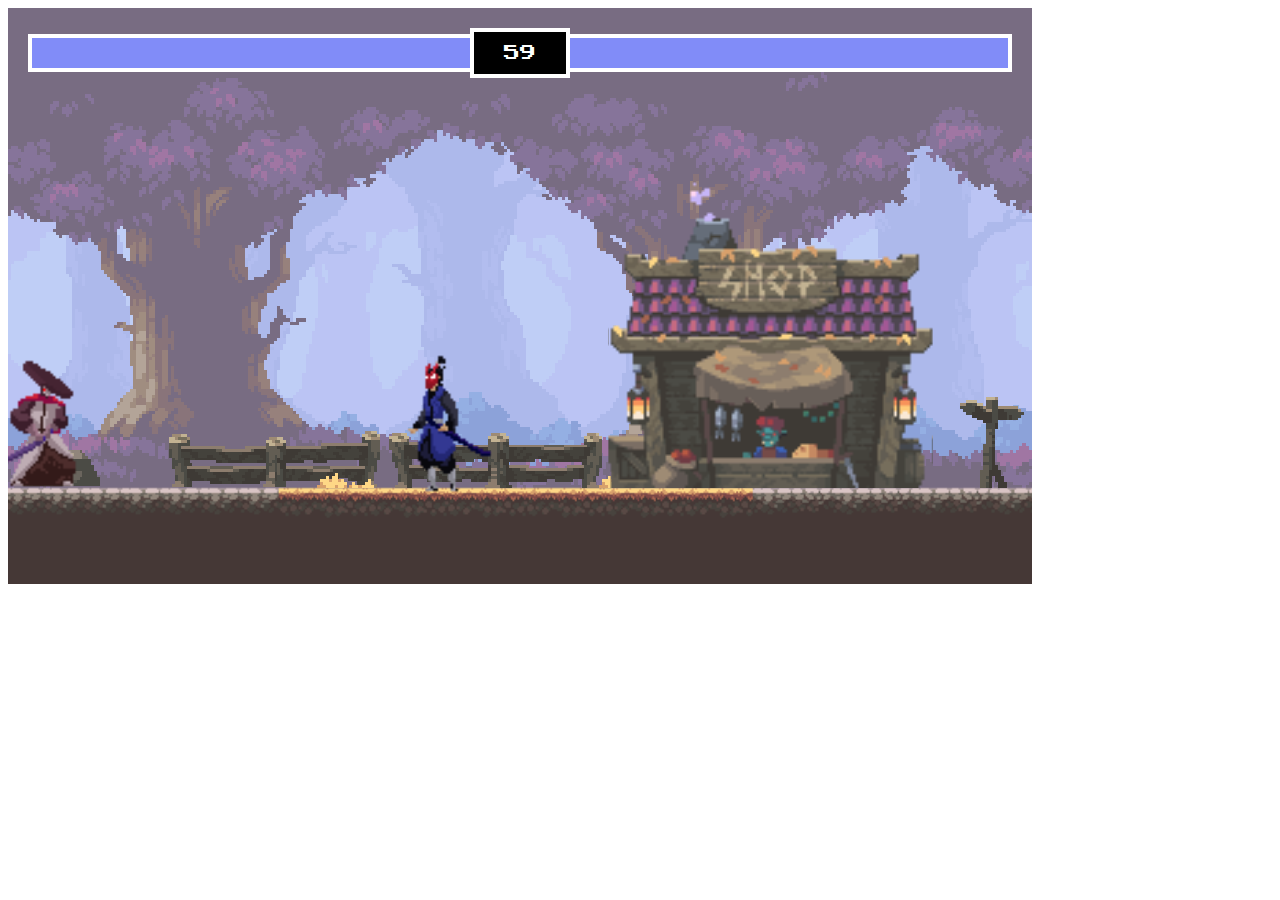
<file: fight.html>
<head>
  <link rel="preconnect" href="https://fonts.googleapis.com" />
  <link rel="preconnect" href="https://fonts.gstatic.com" crossorigin />
  <link
    href="https://fonts.googleapis.com/css2?family=Press+Start+2P&display=swap"
    rel="stylesheet"
  />
  <style>
    * {
      box-sizing: border-box;
      font-family: 'Press Start 2P', cursive;
    }
  </style>
</head>
<body>
  <!-- red container div -->
  <div style="position: relative; display: inline-block">
    <!-- smaller red container div -->
    <div
      style="
        position: absolute;
        display: flex;
        width: 100%;
        align-items: center;
        padding: 20px;
      "
    >
      <!-- player health -->
      <div
        style="
          position: relative;
          width: 100%;
          display: flex;
          justify-content: flex-end;
          border-top: 4px solid white;
          border-left: 4px solid white;
          border-bottom: 4px solid white;
        "
      >
        <div style="background-color: red; height: 30px; width: 100%"></div>
        <div
          id="playerHealth"
          style="
            position: absolute;
            background: #818cf8;
            top: 0;
            right: 0;
            bottom: 0;
            width: 100%;
          "
        ></div>
      </div>

      <!-- timer -->
      <div
        id="timer"
        style="
          background-color: black;
          width: 100px;
          height: 50px;
          flex-shrink: 0;
          display: flex;
          align-items: center;
          justify-content: center;
          color: white;
          border: 4px solid white;
        "
      >
        10
      </div>
      <!-- enemy health -->
      <div
        style="
          position: relative;
          width: 100%;
          border-top: 4px solid white;
          border-bottom: 4px solid white;
          border-right: 4px solid white;
        "
      >
        <div style="background-color: red; height: 30px"></div>
        <div
          id="enemyHealth"
          style="
            position: absolute;
            background: #818cf8;
            top: 0;
            right: 0;
            bottom: 0;
            left: 0;
          "
        ></div>
      </div>
      <div></div>
    </div>
    <div
      id="displayText"
      style="
        position: absolute;
        color: white;
        align-items: center;
        justify-content: center;
        top: 0;
        right: 0;
        bottom: 0;
        left: 0;
        display: none;
      "
    >
      Tie
    </div>
    <canvas></canvas>
  </div>

  <script
    src="https://cdnjs.cloudflare.com/ajax/libs/gsap/3.9.1/gsap.min.js"
    integrity="sha512-H6cPm97FAsgIKmlBA4s774vqoN24V5gSQL4yBTDOY2su2DeXZVhQPxFK4P6GPdnZqM9fg1G3cMv5wD7e6cFLZQ=="
    crossorigin="anonymous"
    referrerpolicy="no-referrer"
  ></script>
  <script src="js/utils.js"></script>
  <script src="js/classes.js"></script>
  <script src="index.js"></script>
</body>
</file>
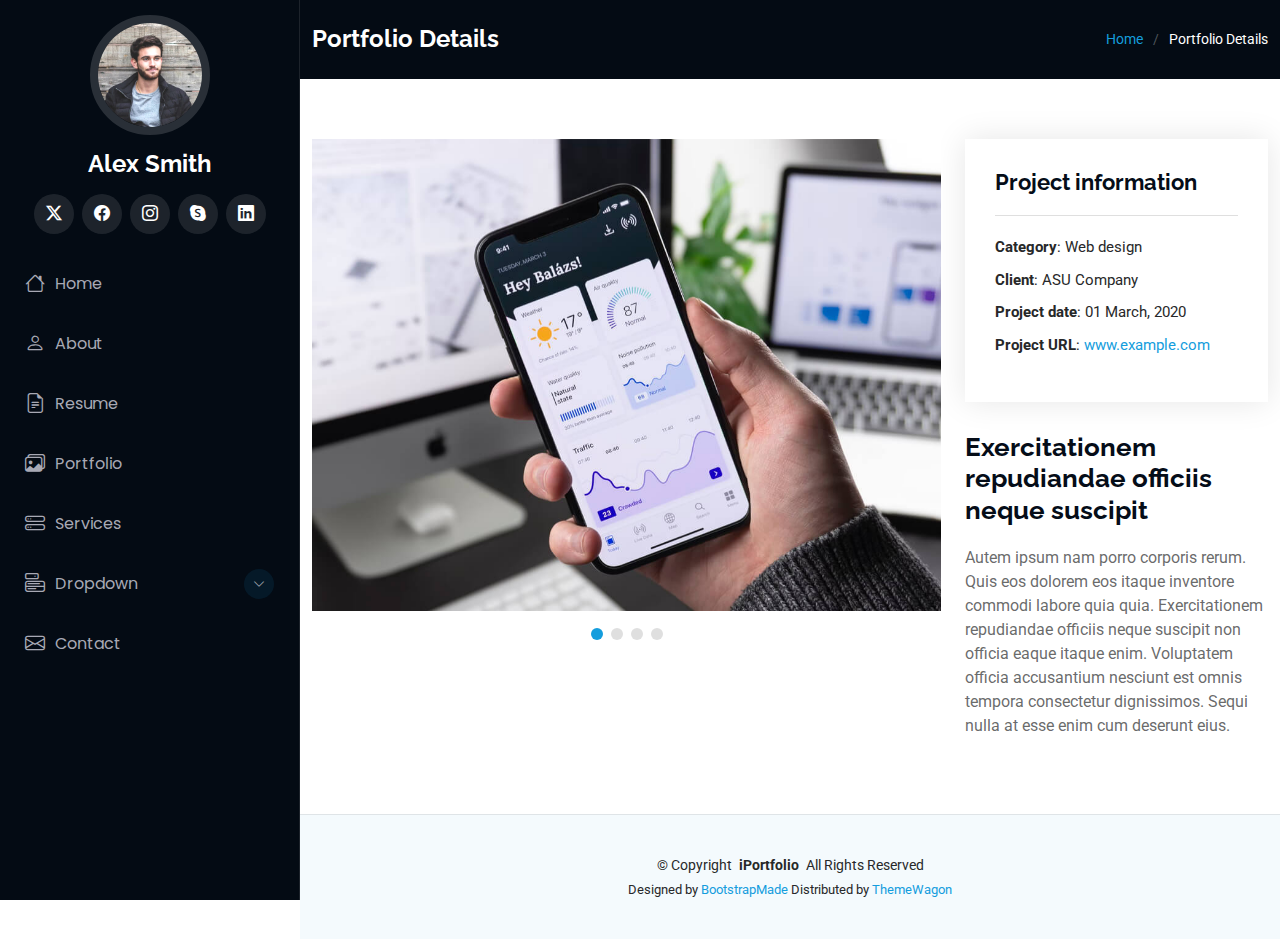
<file: portfolio-details.html>
<!DOCTYPE html>
<html lang="en">

<head>
  <meta charset="utf-8">
  <meta content="width=device-width, initial-scale=1.0" name="viewport">
  <title>Portfolio Details - iPortfolio Bootstrap Template</title>
  <meta content="" name="description">
  <meta content="" name="keywords">

  <!-- Favicons -->
  <link href="assets/img/favicon.png" rel="icon">
  <link href="assets/img/apple-touch-icon.png" rel="apple-touch-icon">

  <!-- Fonts -->
  <link href="https://fonts.googleapis.com" rel="preconnect">
  <link href="https://fonts.gstatic.com" rel="preconnect" crossorigin>
  <link href="https://fonts.googleapis.com/css2?family=Roboto:ital,wght@0,100;0,300;0,400;0,500;0,700;0,900;1,100;1,300;1,400;1,500;1,700;1,900&family=Poppins:ital,wght@0,100;0,200;0,300;0,400;0,500;0,600;0,700;0,800;0,900;1,100;1,200;1,300;1,400;1,500;1,600;1,700;1,800;1,900&family=Raleway:ital,wght@0,100;0,200;0,300;0,400;0,500;0,600;0,700;0,800;0,900;1,100;1,200;1,300;1,400;1,500;1,600;1,700;1,800;1,900&display=swap" rel="stylesheet">

  <!-- Vendor CSS Files -->
  <link href="assets/vendor/bootstrap/css/bootstrap.min.css" rel="stylesheet">
  <link href="assets/vendor/bootstrap-icons/bootstrap-icons.css" rel="stylesheet">
  <link href="assets/vendor/aos/aos.css" rel="stylesheet">
  <link href="assets/vendor/glightbox/css/glightbox.min.css" rel="stylesheet">
  <link href="assets/vendor/swiper/swiper-bundle.min.css" rel="stylesheet">

  <!-- Main CSS File -->
  <link href="assets/css/main.css" rel="stylesheet">

  <!-- =======================================================
  * Template Name: iPortfolio
  * Template URL: https://bootstrapmade.com/iportfolio-bootstrap-portfolio-websites-template/
  * Updated: Jun 29 2024 with Bootstrap v5.3.3
  * Author: BootstrapMade.com
  * License: https://bootstrapmade.com/license/
  ======================================================== -->
</head>

<body class="portfolio-details-page">

  <header id="header" class="header dark-background d-flex flex-column">
    <i class="header-toggle d-xl-none bi bi-list"></i>

    <div class="profile-img">
      <img src="assets/img/my-profile-img.jpg" alt="" class="img-fluid rounded-circle">
    </div>

    <a href="index.html" class="logo d-flex align-items-center justify-content-center">
      <!-- Uncomment the line below if you also wish to use an image logo -->
      <!-- <img src="assets/img/logo.png" alt=""> -->
      <h1 class="sitename">Alex Smith</h1>
    </a>

    <div class="social-links text-center">
      <a href="#" class="twitter"><i class="bi bi-twitter-x"></i></a>
      <a href="#" class="facebook"><i class="bi bi-facebook"></i></a>
      <a href="#" class="instagram"><i class="bi bi-instagram"></i></a>
      <a href="#" class="google-plus"><i class="bi bi-skype"></i></a>
      <a href="#" class="linkedin"><i class="bi bi-linkedin"></i></a>
    </div>

    <nav id="navmenu" class="navmenu">
      <ul>
        <li><a href="#hero"><i class="bi bi-house navicon"></i>Home</a></li>
        <li><a href="#about"><i class="bi bi-person navicon"></i> About</a></li>
        <li><a href="#resume"><i class="bi bi-file-earmark-text navicon"></i> Resume</a></li>
        <li><a href="#portfolio"><i class="bi bi-images navicon"></i> Portfolio</a></li>
        <li><a href="#services"><i class="bi bi-hdd-stack navicon"></i> Services</a></li>
        <li class="dropdown"><a href="#"><i class="bi bi-menu-button navicon"></i> <span>Dropdown</span> <i class="bi bi-chevron-down toggle-dropdown"></i></a>
          <ul>
            <li><a href="#">Dropdown 1</a></li>
            <li class="dropdown"><a href="#"><span>Deep Dropdown</span> <i class="bi bi-chevron-down toggle-dropdown"></i></a>
              <ul>
                <li><a href="#">Deep Dropdown 1</a></li>
                <li><a href="#">Deep Dropdown 2</a></li>
                <li><a href="#">Deep Dropdown 3</a></li>
                <li><a href="#">Deep Dropdown 4</a></li>
                <li><a href="#">Deep Dropdown 5</a></li>
              </ul>
            </li>
            <li><a href="#">Dropdown 2</a></li>
            <li><a href="#">Dropdown 3</a></li>
            <li><a href="#">Dropdown 4</a></li>
          </ul>
        </li>
        <li><a href="#contact"><i class="bi bi-envelope navicon"></i> Contact</a></li>
      </ul>
    </nav>

  </header>

  <main class="main">

    <!-- Page Title -->
    <div class="page-title dark-background">
      <div class="container d-lg-flex justify-content-between align-items-center">
        <h1 class="mb-2 mb-lg-0">Portfolio Details</h1>
        <nav class="breadcrumbs">
          <ol>
            <li><a href="index.html">Home</a></li>
            <li class="current">Portfolio Details</li>
          </ol>
        </nav>
      </div>
    </div><!-- End Page Title -->

    <!-- Portfolio Details Section -->
    <section id="portfolio-details" class="portfolio-details section">

      <div class="container" data-aos="fade-up" data-aos-delay="100">

        <div class="row gy-4">

          <div class="col-lg-8">
            <div class="portfolio-details-slider swiper init-swiper">

              <script type="application/json" class="swiper-config">
                {
                  "loop": true,
                  "speed": 600,
                  "autoplay": {
                    "delay": 5000
                  },
                  "slidesPerView": "auto",
                  "pagination": {
                    "el": ".swiper-pagination",
                    "type": "bullets",
                    "clickable": true
                  }
                }
              </script>

              <div class="swiper-wrapper align-items-center">

                <div class="swiper-slide">
                  <img src="assets/img/portfolio/app-1.jpg" alt="">
                </div>

                <div class="swiper-slide">
                  <img src="assets/img/portfolio/product-1.jpg" alt="">
                </div>

                <div class="swiper-slide">
                  <img src="assets/img/portfolio/branding-1.jpg" alt="">
                </div>

                <div class="swiper-slide">
                  <img src="assets/img/portfolio/books-1.jpg" alt="">
                </div>

              </div>
              <div class="swiper-pagination"></div>
            </div>
          </div>

          <div class="col-lg-4">
            <div class="portfolio-info" data-aos="fade-up" data-aos-delay="200">
              <h3>Project information</h3>
              <ul>
                <li><strong>Category</strong>: Web design</li>
                <li><strong>Client</strong>: ASU Company</li>
                <li><strong>Project date</strong>: 01 March, 2020</li>
                <li><strong>Project URL</strong>: <a href="#">www.example.com</a></li>
              </ul>
            </div>
            <div class="portfolio-description" data-aos="fade-up" data-aos-delay="300">
              <h2>Exercitationem repudiandae officiis neque suscipit</h2>
              <p>
                Autem ipsum nam porro corporis rerum. Quis eos dolorem eos itaque inventore commodi labore quia quia. Exercitationem repudiandae officiis neque suscipit non officia eaque itaque enim. Voluptatem officia accusantium nesciunt est omnis tempora consectetur dignissimos. Sequi nulla at esse enim cum deserunt eius.
              </p>
            </div>
          </div>

        </div>

      </div>

    </section><!-- /Portfolio Details Section -->

  </main>

  <footer id="footer" class="footer position-relative light-background">

    <div class="container">
      <div class="copyright text-center ">
        <p>© <span>Copyright</span> <strong class="px-1 sitename">iPortfolio</strong> <span>All Rights Reserved</span></p>
      </div>
      <div class="credits">
        <!-- All the links in the footer should remain intact. -->
        <!-- You can delete the links only if you've purchased the pro version. -->
        <!-- Licensing information: https://bootstrapmade.com/license/ -->
        <!-- Purchase the pro version with working PHP/AJAX contact form: [buy-url] -->
        Designed by <a href="https://bootstrapmade.com/">BootstrapMade</a> Distributed by <a href="https://themewagon.com">ThemeWagon</a>
      </div>
    </div>

  </footer>

  <!-- Scroll Top -->
  <a href="#" id="scroll-top" class="scroll-top d-flex align-items-center justify-content-center"><i class="bi bi-arrow-up-short"></i></a>

  <!-- Preloader -->
  <div id="preloader"></div>

  <!-- Vendor JS Files -->
  <script src="assets/vendor/bootstrap/js/bootstrap.bundle.min.js"></script>
  <script src="assets/vendor/php-email-form/validate.js"></script>
  <script src="assets/vendor/aos/aos.js"></script>
  <script src="assets/vendor/typed.js/typed.umd.js"></script>
  <script src="assets/vendor/purecounter/purecounter_vanilla.js"></script>
  <script src="assets/vendor/waypoints/noframework.waypoints.js"></script>
  <script src="assets/vendor/glightbox/js/glightbox.min.js"></script>
  <script src="assets/vendor/imagesloaded/imagesloaded.pkgd.min.js"></script>
  <script src="assets/vendor/isotope-layout/isotope.pkgd.min.js"></script>
  <script src="assets/vendor/swiper/swiper-bundle.min.js"></script>

  <!-- Main JS File -->
  <script src="assets/js/main.js"></script>

</body>

</html>
</file>
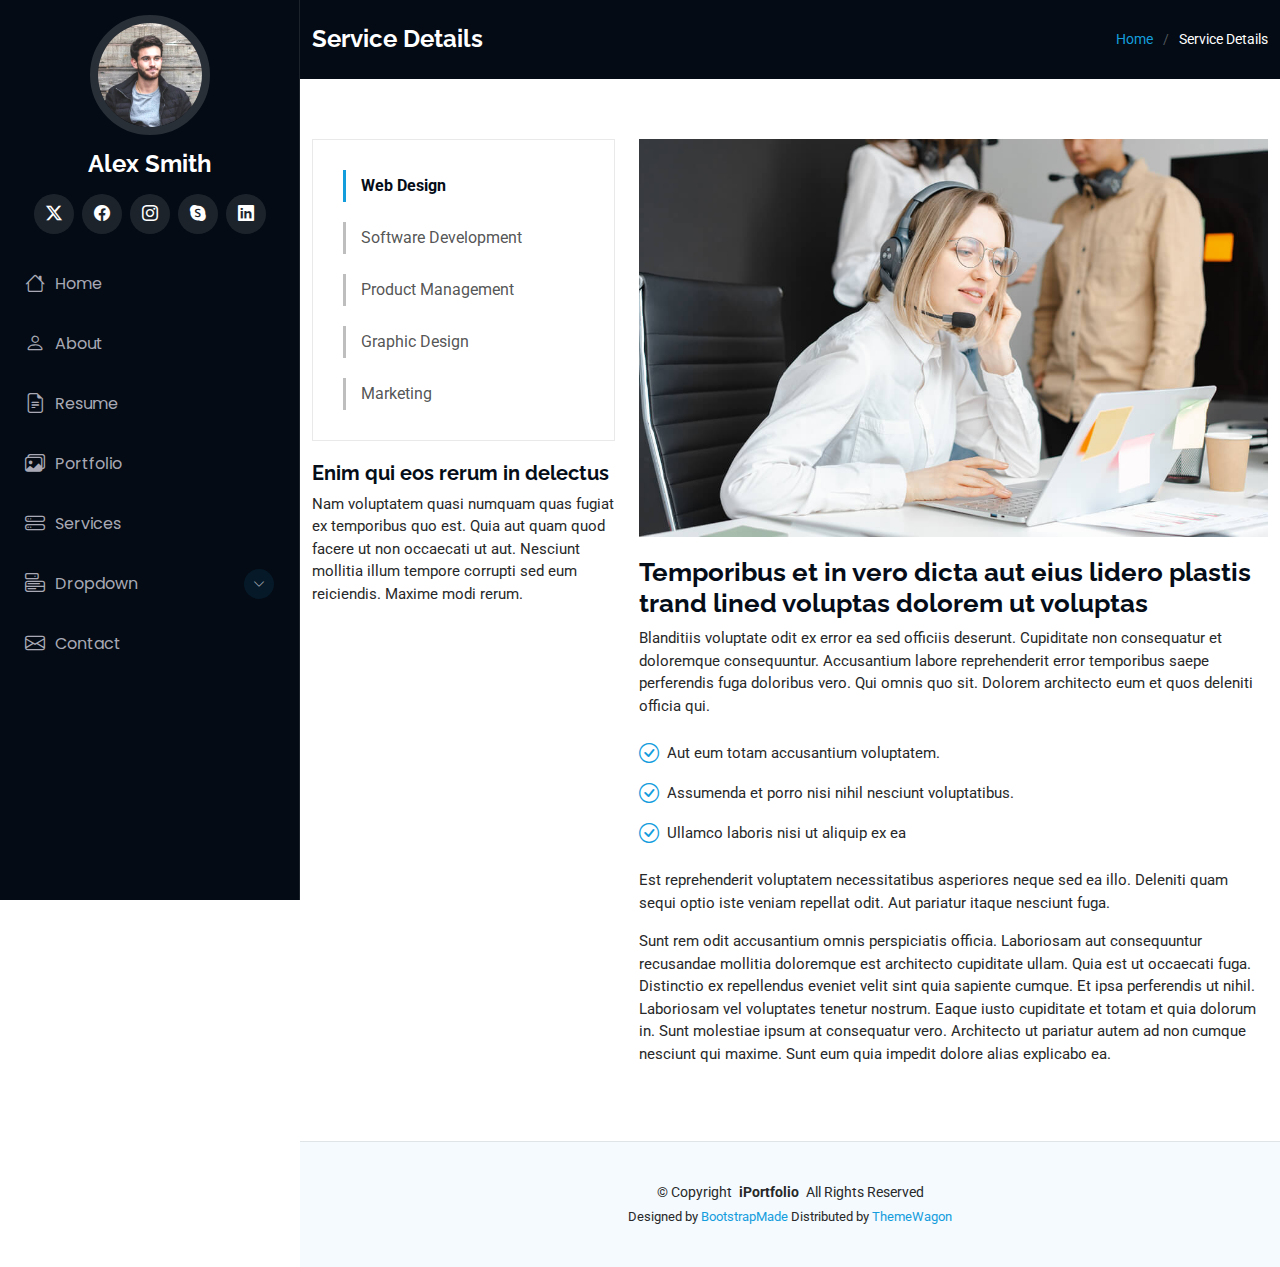
<file: service-details.html>
<!DOCTYPE html>
<html lang="en">

<head>
  <meta charset="utf-8">
  <meta content="width=device-width, initial-scale=1.0" name="viewport">
  <title>Service Details - iPortfolio Bootstrap Template</title>
  <meta content="" name="description">
  <meta content="" name="keywords">

  <!-- Favicons -->
  <link href="assets/img/favicon.png" rel="icon">
  <link href="assets/img/apple-touch-icon.png" rel="apple-touch-icon">

  <!-- Fonts -->
  <link href="https://fonts.googleapis.com" rel="preconnect">
  <link href="https://fonts.gstatic.com" rel="preconnect" crossorigin>
  <link href="https://fonts.googleapis.com/css2?family=Roboto:ital,wght@0,100;0,300;0,400;0,500;0,700;0,900;1,100;1,300;1,400;1,500;1,700;1,900&family=Poppins:ital,wght@0,100;0,200;0,300;0,400;0,500;0,600;0,700;0,800;0,900;1,100;1,200;1,300;1,400;1,500;1,600;1,700;1,800;1,900&family=Raleway:ital,wght@0,100;0,200;0,300;0,400;0,500;0,600;0,700;0,800;0,900;1,100;1,200;1,300;1,400;1,500;1,600;1,700;1,800;1,900&display=swap" rel="stylesheet">

  <!-- Vendor CSS Files -->
  <link href="assets/vendor/bootstrap/css/bootstrap.min.css" rel="stylesheet">
  <link href="assets/vendor/bootstrap-icons/bootstrap-icons.css" rel="stylesheet">
  <link href="assets/vendor/aos/aos.css" rel="stylesheet">
  <link href="assets/vendor/glightbox/css/glightbox.min.css" rel="stylesheet">
  <link href="assets/vendor/swiper/swiper-bundle.min.css" rel="stylesheet">

  <!-- Main CSS File -->
  <link href="assets/css/main.css" rel="stylesheet">

  <!-- =======================================================
  * Template Name: iPortfolio
  * Template URL: https://bootstrapmade.com/iportfolio-bootstrap-portfolio-websites-template/
  * Updated: Jun 29 2024 with Bootstrap v5.3.3
  * Author: BootstrapMade.com
  * License: https://bootstrapmade.com/license/
  ======================================================== -->
</head>

<body class="service-details-page">

  <header id="header" class="header dark-background d-flex flex-column">
    <i class="header-toggle d-xl-none bi bi-list"></i>

    <div class="profile-img">
      <img src="assets/img/my-profile-img.jpg" alt="" class="img-fluid rounded-circle">
    </div>

    <a href="index.html" class="logo d-flex align-items-center justify-content-center">
      <!-- Uncomment the line below if you also wish to use an image logo -->
      <!-- <img src="assets/img/logo.png" alt=""> -->
      <h1 class="sitename">Alex Smith</h1>
    </a>

    <div class="social-links text-center">
      <a href="#" class="twitter"><i class="bi bi-twitter-x"></i></a>
      <a href="#" class="facebook"><i class="bi bi-facebook"></i></a>
      <a href="#" class="instagram"><i class="bi bi-instagram"></i></a>
      <a href="#" class="google-plus"><i class="bi bi-skype"></i></a>
      <a href="#" class="linkedin"><i class="bi bi-linkedin"></i></a>
    </div>

    <nav id="navmenu" class="navmenu">
      <ul>
        <li><a href="#hero"><i class="bi bi-house navicon"></i>Home</a></li>
        <li><a href="#about"><i class="bi bi-person navicon"></i> About</a></li>
        <li><a href="#resume"><i class="bi bi-file-earmark-text navicon"></i> Resume</a></li>
        <li><a href="#portfolio"><i class="bi bi-images navicon"></i> Portfolio</a></li>
        <li><a href="#services"><i class="bi bi-hdd-stack navicon"></i> Services</a></li>
        <li class="dropdown"><a href="#"><i class="bi bi-menu-button navicon"></i> <span>Dropdown</span> <i class="bi bi-chevron-down toggle-dropdown"></i></a>
          <ul>
            <li><a href="#">Dropdown 1</a></li>
            <li class="dropdown"><a href="#"><span>Deep Dropdown</span> <i class="bi bi-chevron-down toggle-dropdown"></i></a>
              <ul>
                <li><a href="#">Deep Dropdown 1</a></li>
                <li><a href="#">Deep Dropdown 2</a></li>
                <li><a href="#">Deep Dropdown 3</a></li>
                <li><a href="#">Deep Dropdown 4</a></li>
                <li><a href="#">Deep Dropdown 5</a></li>
              </ul>
            </li>
            <li><a href="#">Dropdown 2</a></li>
            <li><a href="#">Dropdown 3</a></li>
            <li><a href="#">Dropdown 4</a></li>
          </ul>
        </li>
        <li><a href="#contact"><i class="bi bi-envelope navicon"></i> Contact</a></li>
      </ul>
    </nav>

  </header>

  <main class="main">

    <!-- Page Title -->
    <div class="page-title dark-background">
      <div class="container d-lg-flex justify-content-between align-items-center">
        <h1 class="mb-2 mb-lg-0">Service Details</h1>
        <nav class="breadcrumbs">
          <ol>
            <li><a href="index.html">Home</a></li>
            <li class="current">Service Details</li>
          </ol>
        </nav>
      </div>
    </div><!-- End Page Title -->

    <!-- Service Details Section -->
    <section id="service-details" class="service-details section">

      <div class="container">

        <div class="row gy-4">

          <div class="col-lg-4" data-aos="fade-up" data-aos-delay="100">
            <div class="services-list">
              <a href="#" class="active">Web Design</a>
              <a href="#">Software Development</a>
              <a href="#">Product Management</a>
              <a href="#">Graphic Design</a>
              <a href="#">Marketing</a>
            </div>

            <h4>Enim qui eos rerum in delectus</h4>
            <p>Nam voluptatem quasi numquam quas fugiat ex temporibus quo est. Quia aut quam quod facere ut non occaecati ut aut. Nesciunt mollitia illum tempore corrupti sed eum reiciendis. Maxime modi rerum.</p>
          </div>

          <div class="col-lg-8" data-aos="fade-up" data-aos-delay="200">
            <img src="assets/img/services.jpg" alt="" class="img-fluid services-img">
            <h3>Temporibus et in vero dicta aut eius lidero plastis trand lined voluptas dolorem ut voluptas</h3>
            <p>
              Blanditiis voluptate odit ex error ea sed officiis deserunt. Cupiditate non consequatur et doloremque consequuntur. Accusantium labore reprehenderit error temporibus saepe perferendis fuga doloribus vero. Qui omnis quo sit. Dolorem architecto eum et quos deleniti officia qui.
            </p>
            <ul>
              <li><i class="bi bi-check-circle"></i> <span>Aut eum totam accusantium voluptatem.</span></li>
              <li><i class="bi bi-check-circle"></i> <span>Assumenda et porro nisi nihil nesciunt voluptatibus.</span></li>
              <li><i class="bi bi-check-circle"></i> <span>Ullamco laboris nisi ut aliquip ex ea</span></li>
            </ul>
            <p>
              Est reprehenderit voluptatem necessitatibus asperiores neque sed ea illo. Deleniti quam sequi optio iste veniam repellat odit. Aut pariatur itaque nesciunt fuga.
            </p>
            <p>
              Sunt rem odit accusantium omnis perspiciatis officia. Laboriosam aut consequuntur recusandae mollitia doloremque est architecto cupiditate ullam. Quia est ut occaecati fuga. Distinctio ex repellendus eveniet velit sint quia sapiente cumque. Et ipsa perferendis ut nihil. Laboriosam vel voluptates tenetur nostrum. Eaque iusto cupiditate et totam et quia dolorum in. Sunt molestiae ipsum at consequatur vero. Architecto ut pariatur autem ad non cumque nesciunt qui maxime. Sunt eum quia impedit dolore alias explicabo ea.
            </p>
          </div>

        </div>

      </div>

    </section><!-- /Service Details Section -->

  </main>

  <footer id="footer" class="footer position-relative light-background">

    <div class="container">
      <div class="copyright text-center ">
        <p>© <span>Copyright</span> <strong class="px-1 sitename">iPortfolio</strong> <span>All Rights Reserved</span></p>
      </div>
      <div class="credits">
        <!-- All the links in the footer should remain intact. -->
        <!-- You can delete the links only if you've purchased the pro version. -->
        <!-- Licensing information: https://bootstrapmade.com/license/ -->
        <!-- Purchase the pro version with working PHP/AJAX contact form: [buy-url] -->
        Designed by <a href="https://bootstrapmade.com/">BootstrapMade</a> Distributed by <a href="https://themewagon.com">ThemeWagon</a>
      </div>
    </div>

  </footer>

  <!-- Scroll Top -->
  <a href="#" id="scroll-top" class="scroll-top d-flex align-items-center justify-content-center"><i class="bi bi-arrow-up-short"></i></a>

  <!-- Preloader -->
  <div id="preloader"></div>

  <!-- Vendor JS Files -->
  <script src="assets/vendor/bootstrap/js/bootstrap.bundle.min.js"></script>
  <script src="assets/vendor/php-email-form/validate.js"></script>
  <script src="assets/vendor/aos/aos.js"></script>
  <script src="assets/vendor/typed.js/typed.umd.js"></script>
  <script src="assets/vendor/purecounter/purecounter_vanilla.js"></script>
  <script src="assets/vendor/waypoints/noframework.waypoints.js"></script>
  <script src="assets/vendor/glightbox/js/glightbox.min.js"></script>
  <script src="assets/vendor/imagesloaded/imagesloaded.pkgd.min.js"></script>
  <script src="assets/vendor/isotope-layout/isotope.pkgd.min.js"></script>
  <script src="assets/vendor/swiper/swiper-bundle.min.js"></script>

  <!-- Main JS File -->
  <script src="assets/js/main.js"></script>

</body>

</html>
</file>
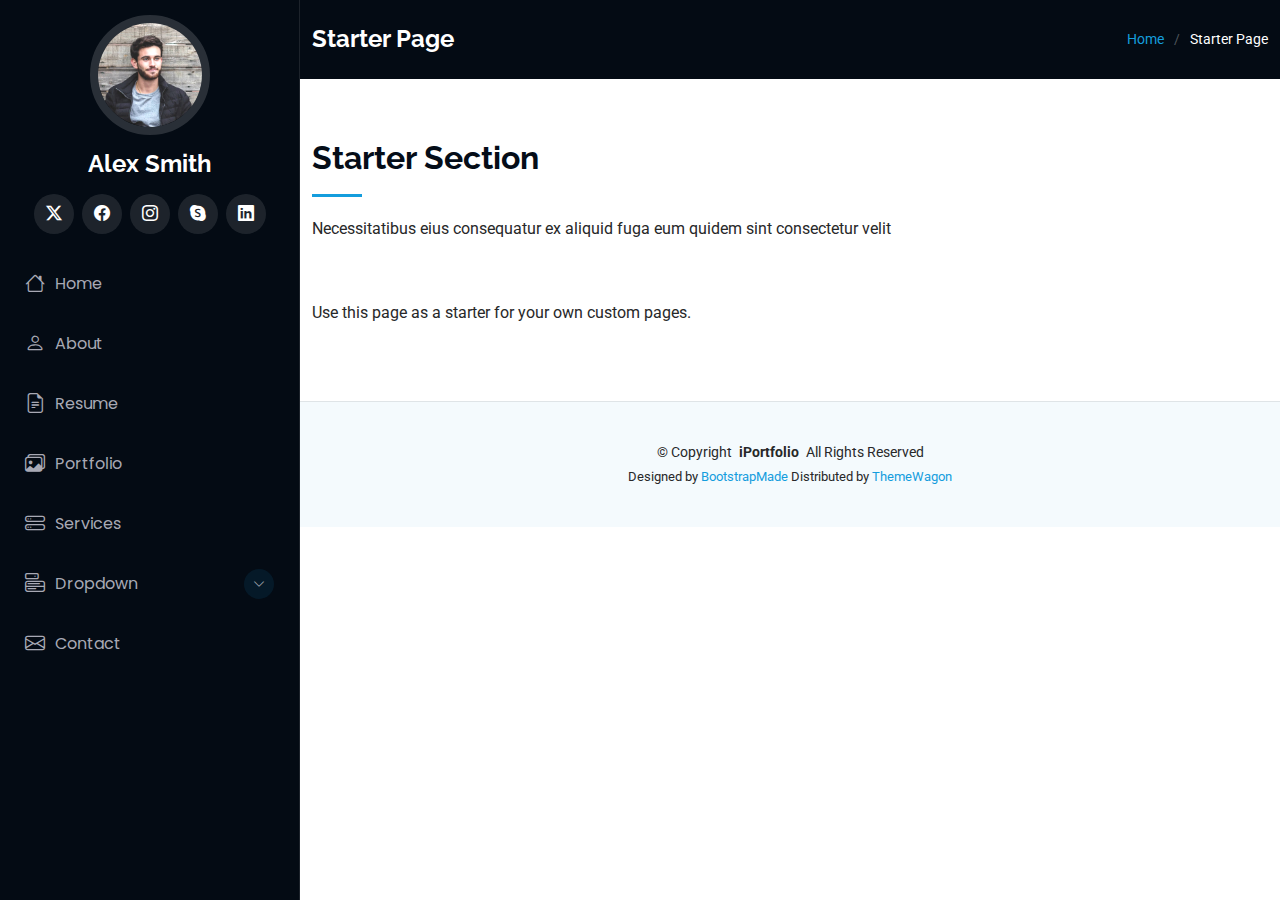
<file: starter-page.html>
<!DOCTYPE html>
<html lang="en">

<head>
  <meta charset="utf-8">
  <meta content="width=device-width, initial-scale=1.0" name="viewport">
  <title>Starter Page - iPortfolio Bootstrap Template</title>
  <meta content="" name="description">
  <meta content="" name="keywords">

  <!-- Favicons -->
  <link href="assets/img/favicon.png" rel="icon">
  <link href="assets/img/apple-touch-icon.png" rel="apple-touch-icon">

  <!-- Fonts -->
  <link href="https://fonts.googleapis.com" rel="preconnect">
  <link href="https://fonts.gstatic.com" rel="preconnect" crossorigin>
  <link href="https://fonts.googleapis.com/css2?family=Roboto:ital,wght@0,100;0,300;0,400;0,500;0,700;0,900;1,100;1,300;1,400;1,500;1,700;1,900&family=Poppins:ital,wght@0,100;0,200;0,300;0,400;0,500;0,600;0,700;0,800;0,900;1,100;1,200;1,300;1,400;1,500;1,600;1,700;1,800;1,900&family=Raleway:ital,wght@0,100;0,200;0,300;0,400;0,500;0,600;0,700;0,800;0,900;1,100;1,200;1,300;1,400;1,500;1,600;1,700;1,800;1,900&display=swap" rel="stylesheet">

  <!-- Vendor CSS Files -->
  <link href="assets/vendor/bootstrap/css/bootstrap.min.css" rel="stylesheet">
  <link href="assets/vendor/bootstrap-icons/bootstrap-icons.css" rel="stylesheet">
  <link href="assets/vendor/aos/aos.css" rel="stylesheet">
  <link href="assets/vendor/glightbox/css/glightbox.min.css" rel="stylesheet">
  <link href="assets/vendor/swiper/swiper-bundle.min.css" rel="stylesheet">

  <!-- Main CSS File -->
  <link href="assets/css/main.css" rel="stylesheet">

  <!-- =======================================================
  * Template Name: iPortfolio
  * Template URL: https://bootstrapmade.com/iportfolio-bootstrap-portfolio-websites-template/
  * Updated: Jun 29 2024 with Bootstrap v5.3.3
  * Author: BootstrapMade.com
  * License: https://bootstrapmade.com/license/
  ======================================================== -->
</head>

<body class="starter-page-page">

  <header id="header" class="header dark-background d-flex flex-column">
    <i class="header-toggle d-xl-none bi bi-list"></i>

    <div class="profile-img">
      <img src="assets/img/my-profile-img.jpg" alt="" class="img-fluid rounded-circle">
    </div>

    <a href="index.html" class="logo d-flex align-items-center justify-content-center">
      <!-- Uncomment the line below if you also wish to use an image logo -->
      <!-- <img src="assets/img/logo.png" alt=""> -->
      <h1 class="sitename">Alex Smith</h1>
    </a>

    <div class="social-links text-center">
      <a href="#" class="twitter"><i class="bi bi-twitter-x"></i></a>
      <a href="#" class="facebook"><i class="bi bi-facebook"></i></a>
      <a href="#" class="instagram"><i class="bi bi-instagram"></i></a>
      <a href="#" class="google-plus"><i class="bi bi-skype"></i></a>
      <a href="#" class="linkedin"><i class="bi bi-linkedin"></i></a>
    </div>

    <nav id="navmenu" class="navmenu">
      <ul>
        <li><a href="#hero"><i class="bi bi-house navicon"></i>Home</a></li>
        <li><a href="#about"><i class="bi bi-person navicon"></i> About</a></li>
        <li><a href="#resume"><i class="bi bi-file-earmark-text navicon"></i> Resume</a></li>
        <li><a href="#portfolio"><i class="bi bi-images navicon"></i> Portfolio</a></li>
        <li><a href="#services"><i class="bi bi-hdd-stack navicon"></i> Services</a></li>
        <li class="dropdown"><a href="#"><i class="bi bi-menu-button navicon"></i> <span>Dropdown</span> <i class="bi bi-chevron-down toggle-dropdown"></i></a>
          <ul>
            <li><a href="#">Dropdown 1</a></li>
            <li class="dropdown"><a href="#"><span>Deep Dropdown</span> <i class="bi bi-chevron-down toggle-dropdown"></i></a>
              <ul>
                <li><a href="#">Deep Dropdown 1</a></li>
                <li><a href="#">Deep Dropdown 2</a></li>
                <li><a href="#">Deep Dropdown 3</a></li>
                <li><a href="#">Deep Dropdown 4</a></li>
                <li><a href="#">Deep Dropdown 5</a></li>
              </ul>
            </li>
            <li><a href="#">Dropdown 2</a></li>
            <li><a href="#">Dropdown 3</a></li>
            <li><a href="#">Dropdown 4</a></li>
          </ul>
        </li>
        <li><a href="#contact"><i class="bi bi-envelope navicon"></i> Contact</a></li>
      </ul>
    </nav>

  </header>

  <main class="main">

    <!-- Page Title -->
    <div class="page-title dark-background">
      <div class="container d-lg-flex justify-content-between align-items-center">
        <h1 class="mb-2 mb-lg-0">Starter Page</h1>
        <nav class="breadcrumbs">
          <ol>
            <li><a href="index.html">Home</a></li>
            <li class="current">Starter Page</li>
          </ol>
        </nav>
      </div>
    </div><!-- End Page Title -->

    <!-- Starter Section Section -->
    <section id="starter-section" class="starter-section section">

      <!-- Section Title -->
      <div class="container section-title" data-aos="fade-up">
        <h2>Starter Section</h2>
        <p>Necessitatibus eius consequatur ex aliquid fuga eum quidem sint consectetur velit</p>
      </div><!-- End Section Title -->

      <div class="container" data-aos="fade-up">
        <p>Use this page as a starter for your own custom pages.</p>
      </div>

    </section><!-- /Starter Section Section -->

  </main>

  <footer id="footer" class="footer position-relative light-background">

    <div class="container">
      <div class="copyright text-center ">
        <p>© <span>Copyright</span> <strong class="px-1 sitename">iPortfolio</strong> <span>All Rights Reserved</span></p>
      </div>
      <div class="credits">
        <!-- All the links in the footer should remain intact. -->
        <!-- You can delete the links only if you've purchased the pro version. -->
        <!-- Licensing information: https://bootstrapmade.com/license/ -->
        <!-- Purchase the pro version with working PHP/AJAX contact form: [buy-url] -->
        Designed by <a href="https://bootstrapmade.com/">BootstrapMade</a> Distributed by <a href="https://themewagon.com">ThemeWagon</a>
      </div>
    </div>

  </footer>

  <!-- Scroll Top -->
  <a href="#" id="scroll-top" class="scroll-top d-flex align-items-center justify-content-center"><i class="bi bi-arrow-up-short"></i></a>

  <!-- Preloader -->
  <div id="preloader"></div>

  <!-- Vendor JS Files -->
  <script src="assets/vendor/bootstrap/js/bootstrap.bundle.min.js"></script>
  <script src="assets/vendor/php-email-form/validate.js"></script>
  <script src="assets/vendor/aos/aos.js"></script>
  <script src="assets/vendor/typed.js/typed.umd.js"></script>
  <script src="assets/vendor/purecounter/purecounter_vanilla.js"></script>
  <script src="assets/vendor/waypoints/noframework.waypoints.js"></script>
  <script src="assets/vendor/glightbox/js/glightbox.min.js"></script>
  <script src="assets/vendor/imagesloaded/imagesloaded.pkgd.min.js"></script>
  <script src="assets/vendor/isotope-layout/isotope.pkgd.min.js"></script>
  <script src="assets/vendor/swiper/swiper-bundle.min.js"></script>

  <!-- Main JS File -->
  <script src="assets/js/main.js"></script>

</body>

</html>
</file>
<file: assets/css/main.css>
/**
* Template Name: iPortfolio
* Template URL: https://bootstrapmade.com/iportfolio-bootstrap-portfolio-websites-template/
* Updated: Jun 29 2024 with Bootstrap v5.3.3
* Author: BootstrapMade.com
* License: https://bootstrapmade.com/license/
*/

/*--------------------------------------------------------------
# Font & Color Variables
# Help: https://bootstrapmade.com/color-system/
--------------------------------------------------------------*/
/* Fonts */
:root {
  --default-font: "Roboto",  system-ui, -apple-system, "Segoe UI", Roboto, "Helvetica Neue", Arial, "Noto Sans", "Liberation Sans", sans-serif, "Apple Color Emoji", "Segoe UI Emoji", "Segoe UI Symbol", "Noto Color Emoji";
  --heading-font: "Raleway",  sans-serif;
  --nav-font: "Poppins",  sans-serif;
}

/* Global Colors - The following color variables are used throughout the website. Updating them here will change the color scheme of the entire website */
:root { 
  --background-color: #ffffff; /* Background color for the entire website, including individual sections */
  --default-color: #272829; /* Default color used for the majority of the text content across the entire website */
  --heading-color: #050d18; /* Color for headings, subheadings and title throughout the website */
  --accent-color: #149ddd; /* Accent color that represents your brand on the website. It's used for buttons, links, and other elements that need to stand out */
  --surface-color: #ffffff; /* The surface color is used as a background of boxed elements within sections, such as cards, icon boxes, or other elements that require a visual separation from the global background. */
  --contrast-color: #ffffff; /* Contrast color for text, ensuring readability against backgrounds of accent, heading, or default colors. */
}

/* Nav Menu Colors - The following color variables are used specifically for the navigation menu. They are separate from the global colors to allow for more customization options */
:root {
  --nav-color: #a8a9b4;  /* The default color of the main navmenu links */
  --nav-hover-color: #ffffff; /* Applied to main navmenu links when they are hovered over or active */
  --nav-mobile-background-color: #040b14; /* Used as the background color for mobile navigation menu */
  --nav-dropdown-background-color: #040b14; /* Used as the background color for dropdown items that appear when hovering over primary navigation items */
  --nav-dropdown-color: #a8a9b4; /* Used for navigation links of the dropdown items in the navigation menu. */
  --nav-dropdown-hover-color: #ffffff; /* Similar to --nav-hover-color, this color is applied to dropdown navigation links when they are hovered over. */
}

/* Color Presets - These classes override global colors when applied to any section or element, providing reuse of the sam color scheme. */

.light-background {
  --background-color: #f4fafd;
  --surface-color: #ffffff;
}

.dark-background {
  --background-color: #040b14;
  --default-color: #ffffff;
  --heading-color: #ffffff;
  --surface-color: #151f2b;
  --contrast-color: #ffffff;
}

/* Smooth scroll */
:root {
  scroll-behavior: smooth;
}

/*--------------------------------------------------------------
# General Styling & Shared Classes
--------------------------------------------------------------*/
body {
  color: var(--default-color);
  background-color: var(--background-color);
  font-family: var(--default-font);
}

a {
  color: var(--accent-color);
  text-decoration: none;
  transition: 0.3s;
}

a:hover {
  color: color-mix(in srgb, var(--accent-color), transparent 25%);
  text-decoration: none;
}

h1,
h2,
h3,
h4,
h5,
h6 {
  color: var(--heading-color);
  font-family: var(--heading-font);
}

/* PHP Email Form Messages
------------------------------*/
.php-email-form .error-message {
  display: none;
  background: #df1529;
  color: #ffffff;
  text-align: left;
  padding: 15px;
  margin-bottom: 24px;
  font-weight: 600;
}

.php-email-form .sent-message {
  display: none;
  color: #ffffff;
  background: #059652;
  text-align: center;
  padding: 15px;
  margin-bottom: 24px;
  font-weight: 600;
}

.php-email-form .loading {
  display: none;
  background: var(--surface-color);
  text-align: center;
  padding: 15px;
  margin-bottom: 24px;
}

.php-email-form .loading:before {
  content: "";
  display: inline-block;
  border-radius: 50%;
  width: 24px;
  height: 24px;
  margin: 0 10px -6px 0;
  border: 3px solid var(--accent-color);
  border-top-color: var(--surface-color);
  animation: php-email-form-loading 1s linear infinite;
}

@keyframes php-email-form-loading {
  0% {
    transform: rotate(0deg);
  }

  100% {
    transform: rotate(360deg);
  }
}

/*--------------------------------------------------------------
# Global Header
--------------------------------------------------------------*/
.header {
  color: var(--default-color);
  background-color: var(--background-color);
  position: fixed;
  top: 0;
  left: 0;
  bottom: 0;
  padding: 0 15px;
  width: 300px;
  transition: all ease-in-out 0.3s;
  overflow-y: auto;
  z-index: 997;
  border-right: 1px solid color-mix(in srgb, var(--default-color), transparent 90%);
}

.header .profile-img img {
  margin: 15px auto;
  display: block;
  width: 120px;
  border: 8px solid color-mix(in srgb, var(--default-color), transparent 85%);
}

.header .logo {
  line-height: 1;
  margin-bottom: 15px;
}

.header .logo img {
  max-height: 32px;
  margin-right: 8px;
}

.header .logo h1 {
  font-size: 24px;
  margin: 0;
  font-weight: 700;
  color: var(--heading-color);
}

.header .social-links {
  margin: 0 0 20px 0;
}

.header .social-links a {
  font-size: 16px;
  display: inline-flex;
  align-items: center;
  justify-content: center;
  background: color-mix(in srgb, var(--default-color), transparent 90%);
  color: var(--default-color);
  margin: 0 2px;
  border-radius: 50%;
  text-align: center;
  width: 40px;
  height: 40px;
  transition: 0.3s;
}

.header .social-links a:hover {
  color: var(--contrast-color);
  background: var(--accent-color);
}

@media (min-width: 1200px) {

  .header~main,
  .header~#footer {
    margin-left: 300px;
  }
}

@media (max-width: 1199px) {
  .header {
    left: -100%;
  }
}

.header.header-show {
  left: 0;
}

.header .header-toggle {
  color: var(--contrast-color);
  background-color: var(--accent-color);
  font-size: 22px;
  display: flex;
  align-items: center;
  justify-content: center;
  width: 40px;
  height: 40px;
  border-radius: 50%;
  cursor: pointer;
  position: fixed;
  top: 15px;
  right: 15px;
  z-index: 9999;
  transition: background-color 0.3s;
}

.header .header-toggle:hover {
  color: var(--contrast-color);
  background-color: color-mix(in srgb, var(--accent-color) 90%, white 15%);
}

/*--------------------------------------------------------------
# Navigation Menu
--------------------------------------------------------------*/
.mobile-nav-toggle {
  display: none;
}

.navmenu {
  padding: 0;
  z-index: 9997;
}

.navmenu ul {
  list-style: none;
  padding: 0 0 20px 0;
  margin: 0;
}

.navmenu a,
.navmenu a:focus {
  color: var(--nav-color);
  padding: 15px 10px;
  font-family: var(--nav-font);
  font-size: 16px;
  font-weight: 400;
  display: flex;
  align-items: center;
  white-space: nowrap;
  transition: 0.3s;
  width: 100%;
}

.navmenu a .navicon,
.navmenu a:focus .navicon {
  font-size: 20px;
  margin-right: 10px;
}

.navmenu a .toggle-dropdown,
.navmenu a:focus .toggle-dropdown {
  font-size: 12px;
  line-height: 0;
  margin-left: auto;
  width: 30px;
  height: 30px;
  display: flex;
  align-items: center;
  justify-content: center;
  border-radius: 50%;
  transition: 0.3s;
  flex-shrink: 0;
  background-color: color-mix(in srgb, var(--accent-color), transparent 90%);
}

.navmenu a .toggle-dropdown:hover,
.navmenu a:focus .toggle-dropdown:hover {
  background-color: var(--accent-color);
  color: var(--contrast-color);
}

.navmenu a:hover,
.navmenu .active,
.navmenu .active:focus {
  color: var(--nav-hover-color);
}

.navmenu a:hover .navicon,
.navmenu .active .navicon,
.navmenu .active:focus .navicon {
  color: var(--accent-color);
}

.navmenu .active .toggle-dropdown,
.navmenu .active:focus .toggle-dropdown {
  background-color: var(--accent-color);
  color: var(--contrast-color);
  transform: rotate(180deg);
}

.navmenu .dropdown {
  display: block;
}

.navmenu .dropdown a,
.navmenu .dropdown a:focus {
  color: --nav-dropdown-color;
}

.navmenu .dropdown a:hover,
.navmenu .dropdown .active,
.navmenu .dropdown .active:focus {
  color: var(--nav-dropdown-hover-color);
}

.navmenu .dropdown ul {
  position: static;
  display: none;
  z-index: 99;
  padding: 5px 10px;
  margin: 5px 10px;
  background-color: var(--nav-dropdown-background-color);
  border: 1px solid color-mix(in srgb, var(--default-color), transparent 90%);
  box-shadow: none;
  transition: all 0.5s ease-in-out;
}

.navmenu .dropdown ul ul {
  background-color: rgba(33, 37, 41, 0.1);
}

.navmenu .dropdown>.dropdown-active {
  display: block;
  background-color: rgba(33, 37, 41, 0.03);
}

/*--------------------------------------------------------------
# Global Footer
--------------------------------------------------------------*/
.footer {
  color: var(--default-color);
  background-color: var(--background-color);
  font-size: 14px;
  padding: 40px 0;
  position: relative;
  border-top: 1px solid color-mix(in srgb, var(--default-color), transparent 90%);
}

.footer .copyright p {
  margin-bottom: 0;
}

.footer .credits {
  margin-top: 4px;
  font-size: 13px;
  text-align: center;
}

/*--------------------------------------------------------------
# Preloader
--------------------------------------------------------------*/
#preloader {
  position: fixed;
  inset: 0;
  z-index: 999999;
  overflow: hidden;
  background: var(--background-color);
  transition: all 0.6s ease-out;
}

#preloader:before {
  content: "";
  position: fixed;
  top: calc(50% - 30px);
  left: calc(50% - 30px);
  border: 6px solid #ffffff;
  border-color: var(--accent-color) transparent var(--accent-color) transparent;
  border-radius: 50%;
  width: 60px;
  height: 60px;
  animation: animate-preloader 1.5s linear infinite;
}

@keyframes animate-preloader {
  0% {
    transform: rotate(0deg);
  }

  100% {
    transform: rotate(360deg);
  }
}

/*--------------------------------------------------------------
# Scroll Top Button
--------------------------------------------------------------*/
.scroll-top {
  position: fixed;
  visibility: hidden;
  opacity: 0;
  right: 15px;
  bottom: -15px;
  z-index: 99999;
  background-color: var(--accent-color);
  width: 44px;
  height: 44px;
  border-radius: 50px;
  transition: all 0.4s;
}

.scroll-top i {
  font-size: 24px;
  color: var(--contrast-color);
  line-height: 0;
}

.scroll-top:hover {
  background-color: color-mix(in srgb, var(--accent-color), transparent 20%);
  color: var(--contrast-color);
}

.scroll-top.active {
  visibility: visible;
  opacity: 1;
  bottom: 15px;
}

/*--------------------------------------------------------------
# Disable aos animation delay on mobile devices
--------------------------------------------------------------*/
@media screen and (max-width: 768px) {
  [data-aos-delay] {
    transition-delay: 0 !important;
  }
}

/*--------------------------------------------------------------
# Global Page Titles & Breadcrumbs
--------------------------------------------------------------*/
.page-title {
  color: var(--default-color);
  background-color: var(--background-color);
  padding: 25px 0;
  position: relative;
}

.page-title h1 {
  font-size: 24px;
  font-weight: 700;
}

.page-title .breadcrumbs ol {
  display: flex;
  flex-wrap: wrap;
  list-style: none;
  padding: 0;
  margin: 0;
  font-size: 14px;
  font-weight: 400;
}

.page-title .breadcrumbs ol li+li {
  padding-left: 10px;
}

.page-title .breadcrumbs ol li+li::before {
  content: "/";
  display: inline-block;
  padding-right: 10px;
  color: color-mix(in srgb, var(--default-color), transparent 70%);
}

/*--------------------------------------------------------------
# Global Sections
--------------------------------------------------------------*/
section,
.section {
  color: var(--default-color);
  background-color: var(--background-color);
  padding: 60px 0;
  overflow: clip;
}

/*--------------------------------------------------------------
# Global Section Titles
--------------------------------------------------------------*/
.section-title {
  padding-bottom: 60px;
  position: relative;
}

.section-title h2 {
  font-size: 32px;
  font-weight: 700;
  margin-bottom: 20px;
  padding-bottom: 20px;
  position: relative;
}

.section-title h2:after {
  content: "";
  position: absolute;
  display: block;
  width: 50px;
  height: 3px;
  background: var(--accent-color);
  left: 0;
  bottom: 0;
}

.section-title p {
  margin-bottom: 0;
}

/*--------------------------------------------------------------
# Hero Section
--------------------------------------------------------------*/
.hero {
  width: 100%;
  min-height: 100vh;
  position: relative;
  padding: 80px 0;
  display: flex;
  align-items: center;
  justify-content: center;
}

.hero img {
  position: absolute;
  inset: 0;
  display: block;
  width: 100%;
  height: 100%;
  object-fit: cover;
  z-index: 1;
}

.hero:before {
  content: "";
  background: color-mix(in srgb, var(--background-color), transparent 70%);
  position: absolute;
  inset: 0;
  z-index: 2;
}

.hero .container {
  position: relative;
  z-index: 3;
}

.hero h2 {
  margin: 0;
  font-size: 64px;
  font-weight: 700;
}

.hero p {
  margin: 5px 0 0 0;
  font-size: 26px;
}

.hero p span {
  letter-spacing: 1px;
  border-bottom: 2px solid var(--accent-color);
}

.hero .social-links {
  margin-top: 25px;
}

.hero .social-links a {
  font-size: 24px;
  display: inline-block;
  color: color-mix(in srgb, var(--default-color), transparent 50%);
  line-height: 1;
  margin-right: 20px;
  transition: 0.3s;
}

.hero .social-links a:hover {
  color: var(--accent-color);
}

@media (max-width: 768px) {
  .hero h2 {
    font-size: 32px;
  }

  .hero p {
    font-size: 20px;
  }
}

/*--------------------------------------------------------------
# About Section
--------------------------------------------------------------*/
.about .content h2 {
  font-weight: 700;
  font-size: 24px;
}

.about .content ul {
  list-style: none;
  padding: 0;
}

.about .content ul li {
  margin-bottom: 20px;
  display: flex;
  align-items: center;
}

.about .content ul strong {
  margin-right: 10px;
}

.about .content ul i {
  font-size: 16px;
  margin-right: 5px;
  color: var(--accent-color);
  line-height: 0;
}

/*--------------------------------------------------------------
# Stats Section
--------------------------------------------------------------*/
.stats .stats-item {
  padding: 30px;
  width: 100%;
}

.stats .stats-item i {
  color: var(--accent-color);
  display: block;
  font-size: 44px;
  float: left;
  line-height: 0;
}

.stats .stats-item .purecounter {
  color: var(--heading-color);
  font-size: 48px;
  line-height: 40px;
  display: block;
  font-weight: 700;
  margin-left: 60px;
}

.stats .stats-item p {
  color: color-mix(in srgb, var(--default-color), transparent 40%);
  padding: 15px 0 0 0;
  margin: 0 0 0 60px;
  font-family: var(--heading-font);
  font-size: 14px;
}

/*--------------------------------------------------------------
# Skills Section
--------------------------------------------------------------*/
.skills .progress {
  height: 60px;
  display: block;
  background: none;
  border-radius: 0;
}

.skills .progress .skill {
  color: var(--heading-color);
  padding: 0;
  margin: 0 0 6px 0;
  text-transform: uppercase;
  display: block;
  font-weight: 600;
  font-family: var(--heading-font);
}

.skills .progress .skill .val {
  float: right;
  font-style: normal;
}

.skills .progress-bar-wrap {
  background: color-mix(in srgb, var(--default-color), transparent 90%);
  height: 10px;
}

.skills .progress-bar {
  width: 1px;
  height: 10px;
  transition: 0.9s;
  background-color: var(--accent-color);
}

/*--------------------------------------------------------------
# Resume Section
--------------------------------------------------------------*/
.resume .resume-title {
  color: var(--heading-color);
  font-size: 26px;
  font-weight: 700;
  margin-top: 20px;
  margin-bottom: 20px;
}

.resume .resume-item {
  padding: 0 0 20px 20px;
  margin-top: -2px;
  border-left: 2px solid var(--accent-color);
  position: relative;
}

.resume .resume-item h4 {
  line-height: 18px;
  font-size: 18px;
  font-weight: 600;
  text-transform: uppercase;
  color: color-mix(in srgb, var(--default-color), transparent 20%);
  margin-bottom: 10px;
}

.resume .resume-item h5 {
  font-size: 16px;
  padding: 5px 15px;
  display: inline-block;
  font-weight: 600;
  margin-bottom: 10px;
}

.resume .resume-item ul {
  padding-left: 20px;
}

.resume .resume-item ul li {
  padding-bottom: 10px;
}

.resume .resume-item:last-child {
  padding-bottom: 0;
}

.resume .resume-item::before {
  content: "";
  position: absolute;
  width: 16px;
  height: 16px;
  border-radius: 50px;
  left: -9px;
  top: 0;
  background: var(--background-color);
  border: 2px solid var(--accent-color);
}

/*--------------------------------------------------------------
# Portfolio Section
--------------------------------------------------------------*/
.portfolio .portfolio-filters {
  padding: 0;
  margin: 0 auto 20px auto;
  list-style: none;
  text-align: center;
}

.portfolio .portfolio-filters li {
  cursor: pointer;
  display: inline-block;
  padding: 0;
  font-size: 14px;
  font-weight: 400;
  margin: 0 10px;
  line-height: 1;
  text-transform: uppercase;
  margin-bottom: 10px;
  transition: all 0.3s ease-in-out;
}

.portfolio .portfolio-filters li:hover,
.portfolio .portfolio-filters li.filter-active {
  color: var(--accent-color);
}

.portfolio .portfolio-filters li:first-child {
  margin-left: 0;
}

.portfolio .portfolio-filters li:last-child {
  margin-right: 0;
}

@media (max-width: 575px) {
  .portfolio .portfolio-filters li {
    font-size: 14px;
    margin: 0 5px;
  }
}

.portfolio .portfolio-content {
  position: relative;
  overflow: hidden;
}

.portfolio .portfolio-content img {
  transition: 0.3s;
}

.portfolio .portfolio-content .portfolio-info {
  opacity: 0;
  position: absolute;
  inset: 0;
  z-index: 3;
  transition: all ease-in-out 0.3s;
  background: rgba(0, 0, 0, 0.6);
  padding: 15px;
}

.portfolio .portfolio-content .portfolio-info h4 {
  font-size: 14px;
  padding: 5px 10px;
  font-weight: 400;
  color: #ffffff;
  display: inline-block;
  background-color: var(--accent-color);
}

.portfolio .portfolio-content .portfolio-info p {
  position: absolute;
  bottom: 10px;
  text-align: center;
  display: inline-block;
  left: 0;
  right: 0;
  font-size: 16px;
  font-weight: 600;
  color: rgba(255, 255, 255, 0.8);
}

.portfolio .portfolio-content .portfolio-info .preview-link,
.portfolio .portfolio-content .portfolio-info .details-link {
  position: absolute;
  left: calc(50% - 40px);
  font-size: 26px;
  top: calc(50% - 14px);
  color: #fff;
  transition: 0.3s;
  line-height: 1.2;
}

.portfolio .portfolio-content .portfolio-info .preview-link:hover,
.portfolio .portfolio-content .portfolio-info .details-link:hover {
  color: var(--accent-color);
}

.portfolio .portfolio-content .portfolio-info .details-link {
  left: 50%;
  font-size: 34px;
  line-height: 0;
}

.portfolio .portfolio-content:hover .portfolio-info {
  opacity: 1;
}

.portfolio .portfolio-content:hover img {
  transform: scale(1.1);
}

/*--------------------------------------------------------------
# Services Section
--------------------------------------------------------------*/
.services .service-item {
  position: relative;
}

.services .service-item .icon {
  background: var(--accent-color);
  display: flex;
  align-items: center;
  justify-content: center;
  width: 54px;
  height: 54px;
  border-radius: 50%;
  transition: 0.5s;
  border: 1px solid var(--accent-color);
  margin-right: 20px;
}

.services .service-item .icon i {
  color: var(--contrast-color);
  font-size: 24px;
  line-height: 0;
}

.services .service-item:hover .icon {
  background: var(--surface-color);
}

.services .service-item:hover .icon i {
  color: var(--accent-color);
}

.services .service-item .title {
  font-weight: 700;
  margin-bottom: 15px;
  font-size: 18px;
}

.services .service-item .title a {
  color: var(--heading-color);
}

.services .service-item .title a:hover {
  color: var(--accent-color);
}

.services .service-item .description {
  line-height: 24px;
  font-size: 14px;
}

/*--------------------------------------------------------------
# Testimonials Section
--------------------------------------------------------------*/
.testimonials .testimonials-carousel,
.testimonials .testimonials-slider {
  overflow: hidden;
}

.testimonials .testimonial-item {
  box-sizing: content-box;
  text-align: center;
  min-height: 320px;
}

.testimonials .testimonial-item .testimonial-img {
  width: 90px;
  border-radius: 50%;
  margin: 0 auto;
}

.testimonials .testimonial-item h3 {
  font-size: 18px;
  font-weight: bold;
  margin: 10px 0 5px 0;
}

.testimonials .testimonial-item h4 {
  font-size: 14px;
  color: color-mix(in srgb, var(--default-color), transparent 20%);
  margin: 0;
}

.testimonials .testimonial-item .quote-icon-left,
.testimonials .testimonial-item .quote-icon-right {
  color: color-mix(in srgb, var(--accent-color), transparent 40%);
  font-size: 26px;
  line-height: 0;
}

.testimonials .testimonial-item .quote-icon-left {
  display: inline-block;
  left: -5px;
  position: relative;
}

.testimonials .testimonial-item .quote-icon-right {
  display: inline-block;
  right: -5px;
  position: relative;
  top: 10px;
  transform: scale(-1, -1);
}

.testimonials .testimonial-item p {
  font-style: italic;
  margin: 0 15px 15px 15px;
  padding: 20px;
  background-color: var(--surface-color);
  position: relative;
  margin-bottom: 35px;
  border-radius: 6px;
  box-shadow: 0px 2px 15px rgba(0, 0, 0, 0.1);
}

.testimonials .testimonial-item p::after {
  content: "";
  width: 0;
  height: 0;
  border-top: 20px solid var(--surface-color);
  border-right: 20px solid transparent;
  border-left: 20px solid transparent;
  position: absolute;
  bottom: -20px;
  left: calc(50% - 20px);
}

.testimonials .swiper-wrapper {
  height: auto;
}

.testimonials .swiper-pagination {
  margin-top: 40px;
  position: relative;
}

.testimonials .swiper-pagination .swiper-pagination-bullet {
  width: 12px;
  height: 12px;
  background-color: var(--background-color);
  opacity: 1;
  border: 1px solid var(--accent-color);
}

.testimonials .swiper-pagination .swiper-pagination-bullet-active {
  background-color: var(--accent-color);
}

/*--------------------------------------------------------------
# Contact Section
--------------------------------------------------------------*/
.contact .info-wrap {
  background-color: var(--surface-color);
  box-shadow: 0px 0px 20px rgba(0, 0, 0, 0.1);
  padding: 30px;
}

@media (max-width: 575px) {
  .contact .info-wrap {
    padding: 20px;
  }
}

.contact .info-item {
  margin-bottom: 40px;
}

.contact .info-item i {
  font-size: 20px;
  color: var(--accent-color);
  background: color-mix(in srgb, var(--accent-color), transparent 92%);
  width: 44px;
  height: 44px;
  display: flex;
  justify-content: center;
  align-items: center;
  border-radius: 50px;
  transition: all 0.3s ease-in-out;
  margin-right: 15px;
}

.contact .info-item h3 {
  padding: 0;
  font-size: 18px;
  font-weight: 700;
  margin-bottom: 5px;
}

.contact .info-item p {
  padding: 0;
  margin-bottom: 0;
  font-size: 14px;
}

.contact .info-item:hover i {
  background: var(--accent-color);
  color: var(--contrast-color);
}

.contact .php-email-form {
  background-color: var(--surface-color);
  height: 100%;
  padding: 30px;
  box-shadow: 0px 0px 20px rgba(0, 0, 0, 0.1);
}

@media (max-width: 575px) {
  .contact .php-email-form {
    padding: 20px;
  }
}

.contact .php-email-form input[type=text],
.contact .php-email-form input[type=email],
.contact .php-email-form textarea {
  font-size: 14px;
  padding: 10px 15px;
  box-shadow: none;
  border-radius: 0;
  color: var(--default-color);
  background-color: var(--surface-color);
  border-color: color-mix(in srgb, var(--default-color), transparent 80%);
}

.contact .php-email-form input[type=text]:focus,
.contact .php-email-form input[type=email]:focus,
.contact .php-email-form textarea:focus {
  border-color: var(--accent-color);
}

.contact .php-email-form input[type=text]::placeholder,
.contact .php-email-form input[type=email]::placeholder,
.contact .php-email-form textarea::placeholder {
  color: color-mix(in srgb, var(--default-color), transparent 70%);
}

.contact .php-email-form button[type=submit] {
  color: var(--contrast-color);
  background: var(--accent-color);
  border: 0;
  padding: 10px 30px;
  transition: 0.4s;
  border-radius: 50px;
}

.contact .php-email-form button[type=submit]:hover {
  background: color-mix(in srgb, var(--accent-color), transparent 25%);
}

/*--------------------------------------------------------------
# Portfolio Details Section
--------------------------------------------------------------*/
.portfolio-details .portfolio-details-slider img {
  width: 100%;
}

.portfolio-details .portfolio-details-slider .swiper-pagination {
  margin-top: 20px;
  position: relative;
}

.portfolio-details .portfolio-details-slider .swiper-pagination .swiper-pagination-bullet {
  width: 12px;
  height: 12px;
  background-color: color-mix(in srgb, var(--default-color), transparent 85%);
  opacity: 1;
}

.portfolio-details .portfolio-details-slider .swiper-pagination .swiper-pagination-bullet-active {
  background-color: var(--accent-color);
}

.portfolio-details .portfolio-info {
  padding: 30px;
  box-shadow: 0px 0 30px rgba(0, 0, 0, 0.1);
}

.portfolio-details .portfolio-info h3 {
  font-size: 22px;
  font-weight: 700;
  margin-bottom: 20px;
  padding-bottom: 20px;
  border-bottom: 1px solid color-mix(in srgb, var(--default-color), transparent 85%);
}

.portfolio-details .portfolio-info ul {
  list-style: none;
  padding: 0;
  font-size: 15px;
}

.portfolio-details .portfolio-info ul li+li {
  margin-top: 10px;
}

.portfolio-details .portfolio-description {
  padding-top: 30px;
}

.portfolio-details .portfolio-description h2 {
  font-size: 26px;
  font-weight: 700;
  margin-bottom: 20px;
}

.portfolio-details .portfolio-description p {
  padding: 0;
  color: color-mix(in srgb, var(--default-color), transparent 30%);
}

/*--------------------------------------------------------------
# Service Details Section
--------------------------------------------------------------*/
.service-details .services-list {
  padding: 10px 30px;
  border: 1px solid color-mix(in srgb, var(--default-color), transparent 90%);
  margin-bottom: 20px;
}

.service-details .services-list a {
  display: block;
  line-height: 1;
  padding: 8px 0 8px 15px;
  border-left: 3px solid color-mix(in srgb, var(--default-color), transparent 70%);
  margin: 20px 0;
  color: color-mix(in srgb, var(--default-color), transparent 20%);
  transition: 0.3s;
}

.service-details .services-list a.active {
  color: var(--heading-color);
  font-weight: 700;
  border-color: var(--accent-color);
}

.service-details .services-list a:hover {
  border-color: var(--accent-color);
}

.service-details .services-img {
  margin-bottom: 20px;
}

.service-details h3 {
  font-size: 26px;
  font-weight: 700;
}

.service-details h4 {
  font-size: 20px;
  font-weight: 700;
}

.service-details p {
  font-size: 15px;
}

.service-details ul {
  list-style: none;
  padding: 0;
  font-size: 15px;
}

.service-details ul li {
  padding: 5px 0;
  display: flex;
  align-items: center;
}

.service-details ul i {
  font-size: 20px;
  margin-right: 8px;
  color: var(--accent-color);
}

/*--------------------------------------------------------------
# Starter Section Section
--------------------------------------------------------------*/
.starter-section {
  /* Add your styles here */
}
</file>
